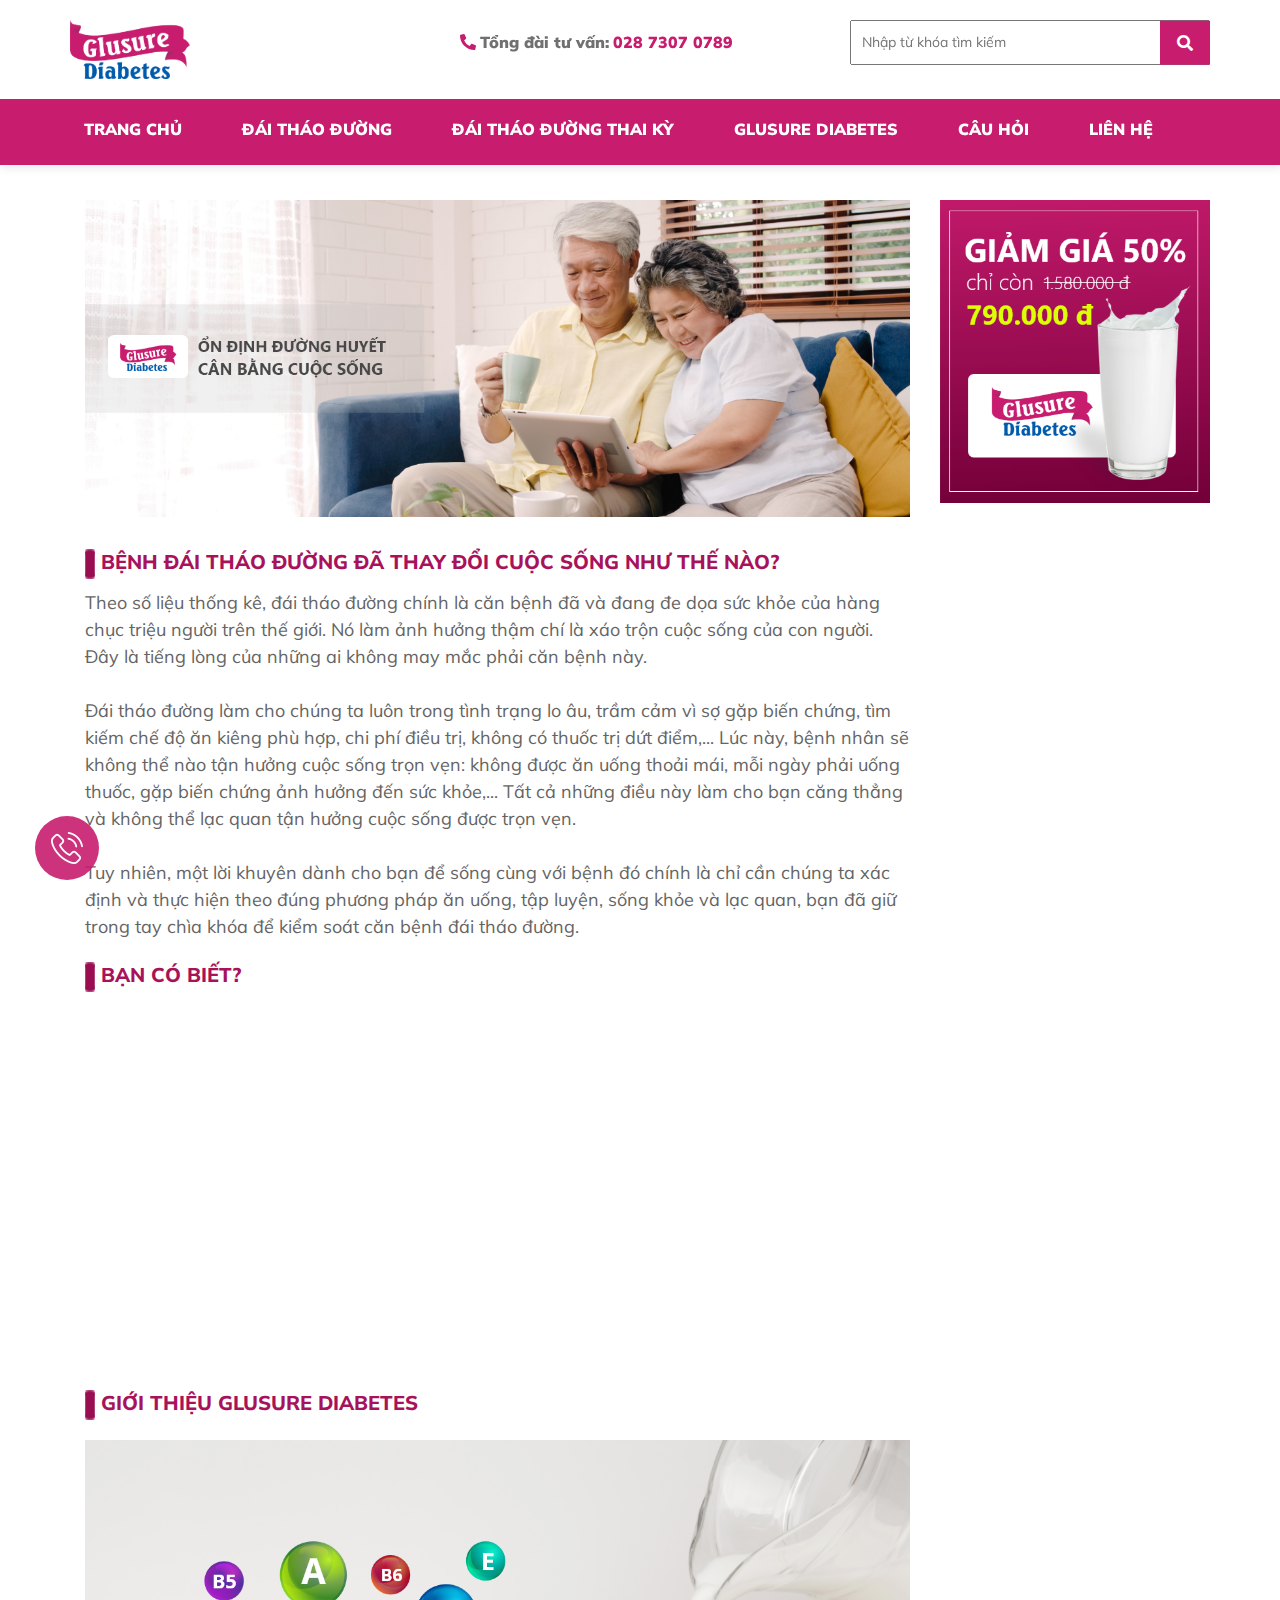
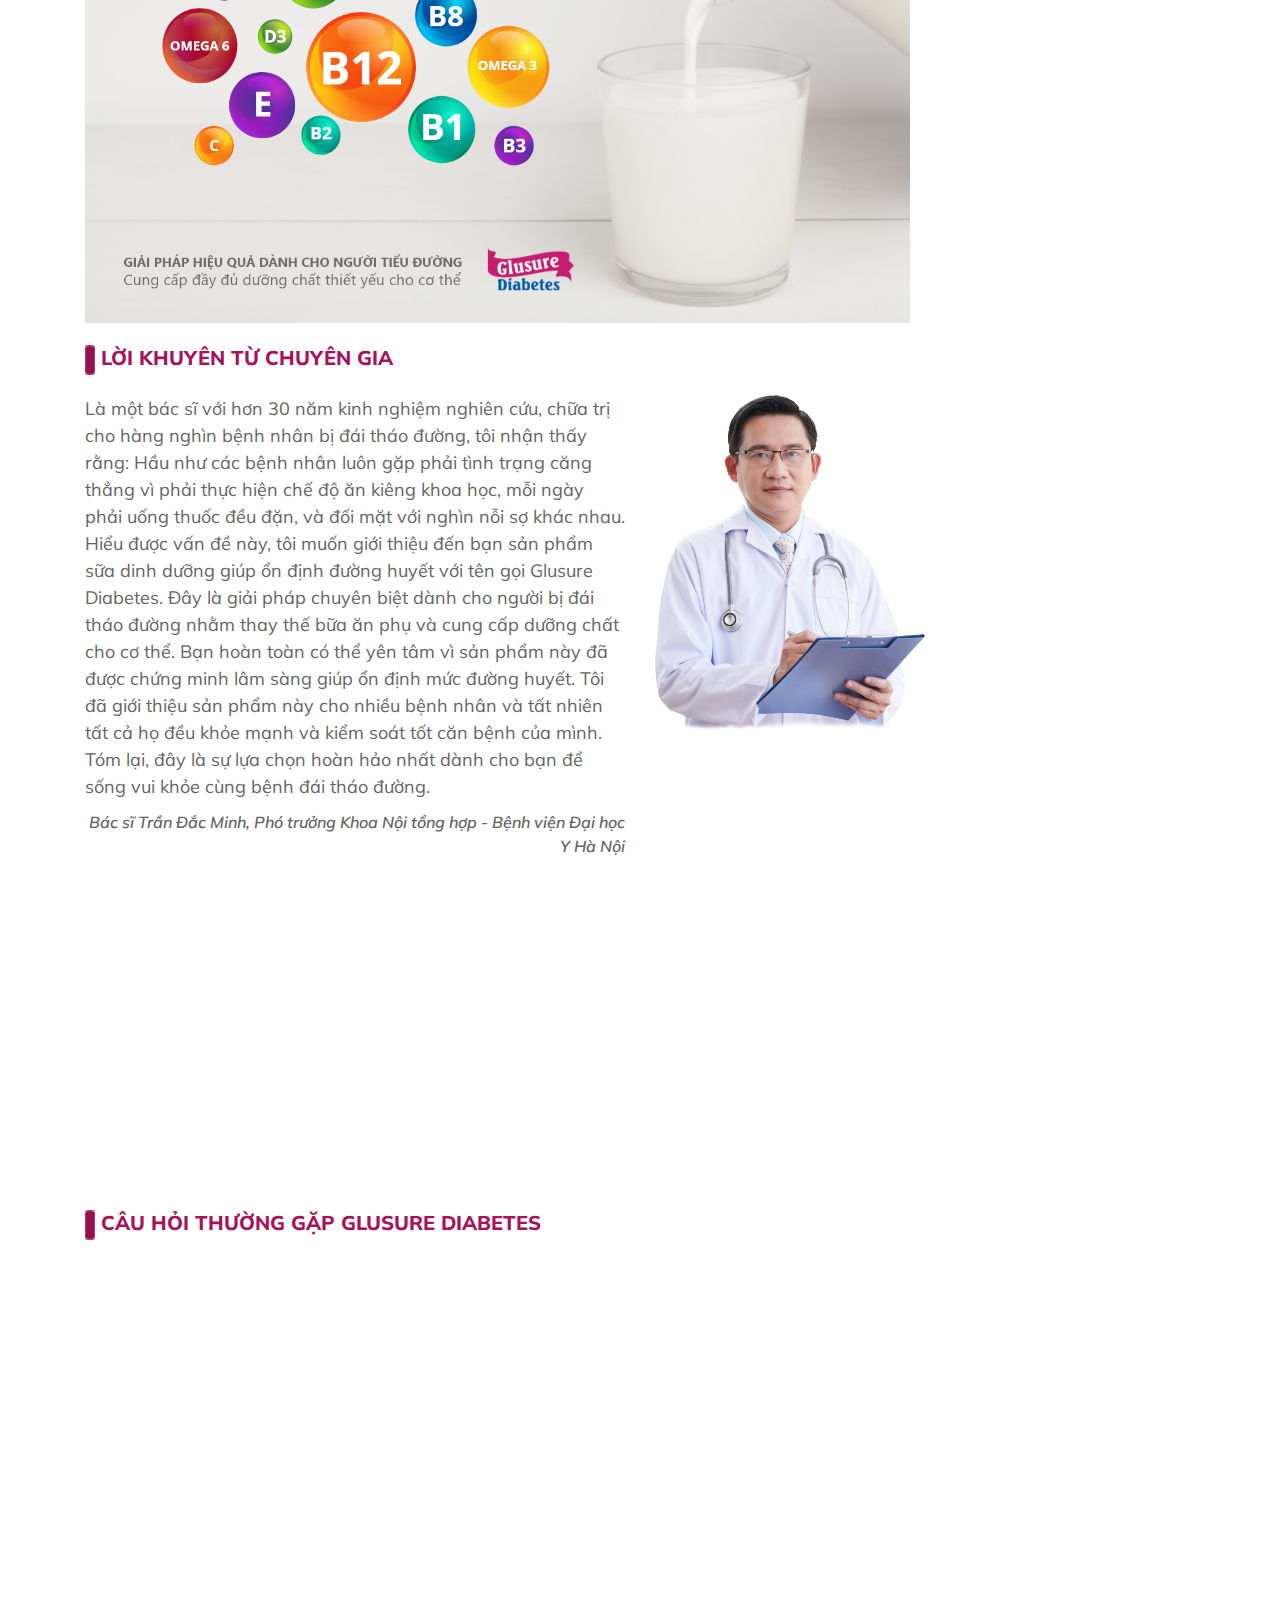
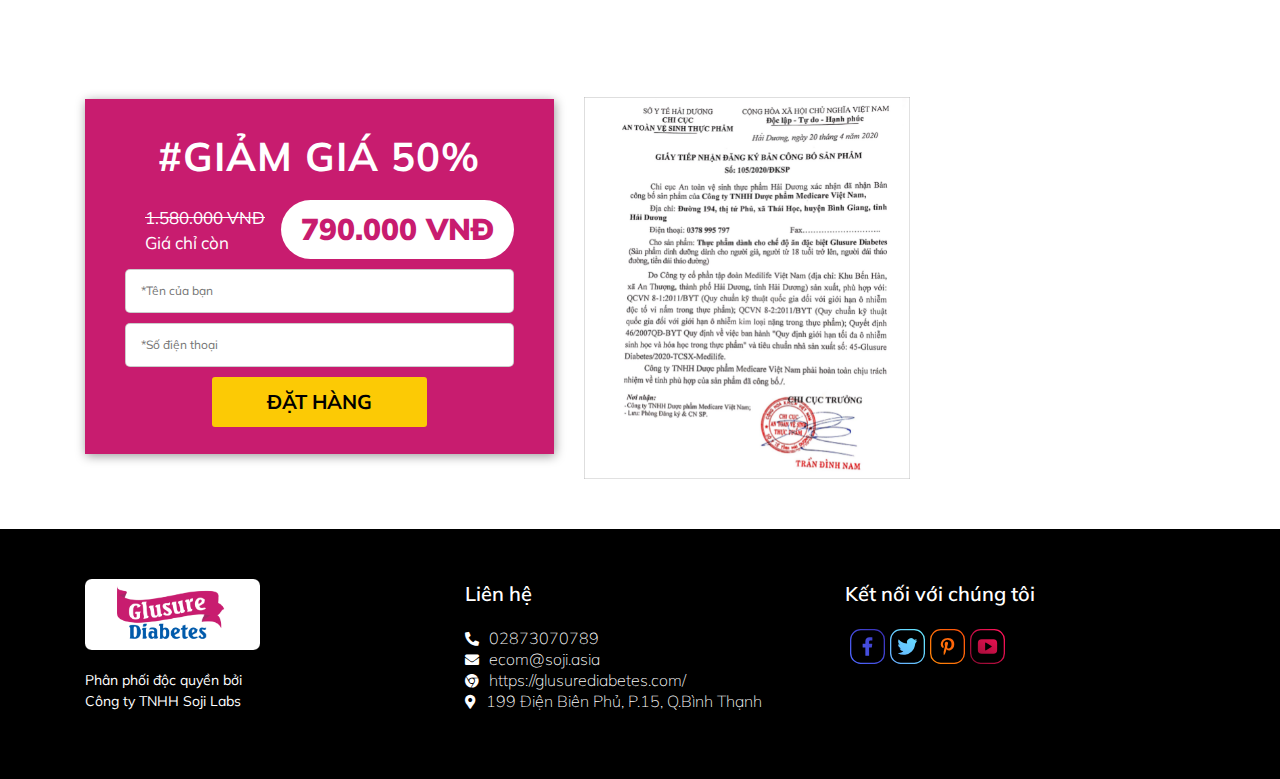
<file: index.html>
<!DOCTYPE html>
<html lang="vi">

<head>
    <meta charset="UTF-8">
    <meta name="viewport" content="width=device-width, initial-scale=1.0">
    <link rel="stylesheet" href="css/bootstrap.min.css">
    <link rel="stylesheet" href="css/aos.css">
    <link rel="stylesheet" href="css/main.css">
    <link rel="stylesheet" href="css/reponsive.css">
    <title>Trang chủ</title>
</head>

<body>
    <a id="calltrap-btn" class="b-calltrap-btn calltrap_offline hidden-phone visible-tablet pulse-2"
        href="tel:02873070789">
        <div id="calltrap-ico"></div>
    </a>
    <a id="button_scroll_top"><i class="fas fa-arrow-up"></i></a>
    <div class="modal fade" style="padding-right: 0!important;" id="modalLoginForm" tabindex="-1" role="dialog"
        aria-labelledby="myModalLabel" aria-hidden="true">
        <div class="modal-dialog modal-lg modal-dialog-centered" role="document">
            <div class="modal-content form-discount">
                <div class="row">
                    <div class="col-lg-6 col-md-12 col-sm-12 col-12 box-modal-img pr-0">
                        <img src="img/banner-glusure-diabetes.jpg" class="img-modal" alt="khuyen-mai-glusure"
                            title="Khuyến mãi Glusure">
                    </div>
                    <div
                        class="col-lg-6 col-md-12 col-sm-12 col-12 box-modal-form d-flex align-items-center pl-0 tablet-style">
                        <form action="" method="post">
                            <div class="modal-header">
                                <h4 class="modal-title w-100">Đăng ký nhận giá ưu đãi</h4>
                                <button type="button" class="close mr-0" data-dismiss="modal" aria-label="Close">
                                    <span aria-hidden="true"><i class="far fa-times-circle"></i></span>
                                </button>
                            </div>
                            <div class="modal-body mx-3 pt-4 pb-4">
                                <div class="md-form mb-3 text-left">
                                    <label>Họ tên</label>
                                    <input type="text" name="name" class="form-control validate" autocomplete="off"
                                        required>
                                </div>
                                <div class="md-form mb-3 text-left">
                                    <label>Số điện thoại</label>
                                    <input type="text" name="phone" class="form-control validate only_number"
                                        autocomplete="off" required maxlength="10" onkeypress="validate(event)">
                                    <center>
                                        <button class="btn btn-default mt-4 js_submit" type="submit">Đăng ký
                                            ngay</button>
                                    </center>
                                </div>
                            </div>
                        </form>
                    </div>
                </div>
            </div>
        </div>
    </div>
    <section class="header">
        <div class="container-fluid">
            <div class="row justify-content-center content-header">
                <div class="col-12 col-md-3 col-lg-4 col-xl-4">
                    <div class="logo logo-mobile">
                        <a href="index.html">
                            <img src="img/logo.png" alt="Glusure" title="Glusure">
                        </a>
                    </div>
                </div>
                <div class="col-12 col-md-3 col-lg-4 col-xl-4">
                    <div class="switchboard">
                        <i class="fas fa-phone-alt"></i>
                        <span>Tổng đài tư vấn:</span> <a href="tel:02873070789">028 7307 0789</a>
                    </div>
                </div>
                <div class="col-12 col-md-4 col-lg-4 col-xl-4">
                    <div class="form-search">
                        <form action="" method="GET" role="form">
                            <div class="style-input">
                                <input class="search-ajax" type="text" placeholder="Nhập từ khóa tìm kiếm" required="">
                            </div>
                            <button type="submit" class="style-submit"><i class="fas fa-search"></i></button>
                        </form>
                    </div>
                </div>
            </div>
            <div class="row menu-desktop">
                <div class="navbar d-flex align-items-center justify-content-between">
                    <div class="logo d-block d-sm-block d-md-none">
                        <a href="index.html">
                            <img src="img/logo-footer.png" alt="Glusure" title="Glusure">
                        </a>
                    </div>
                    <div class="switchboard d-block d-sm-block d-md-none phone-mobile">
                        <i class="fas fa-phone-alt"></i>
                        <a href="tel:02873070789">028 7307 0789</a>
                    </div>
                    <button class="navbar-bar"><i class="fas fa-bars"></i></button>

                    <nav class="navbar-content">
                        <div class="navbar-close"><i class="fas fa-times"></i></div>
                        <ul>
                            <li><a href="index.html">TRANG CHỦ</a></li>
                            <li><a href="blog-1.html">ĐÁI THÁO ĐƯỜNG</a></li>
                            <li><a href="blog-2.html">ĐÁI THÁO ĐƯỜNG THAI KỲ</a></li>
                            <li><a href="product.html">GLUSURE DIABETES</a></li>
                            <li><a href="question.html">CÂU HỎI</a></li>
                            <li><a href="contact.html">LIÊN HỆ</a></li>
                        </ul>
                    </nav>
                </div>
            </div>
        </div>
    </section>
    <section class="content">
        <div class="container-fluid">
            <div class="row">
                <div class="col-12 col-md-8 col-lg-9 col-xl-9">
                    <div class="img-banner" data-aos="fade-right" data-aos-duration="2000">
                        <img src="img/banner.png">
                    </div>
                    <div class="change">
                        <div class="title-change">
                            <img src="img/bonus.png" id="bonus"> BỆNH ĐÁI THÁO ĐƯỜNG ĐÃ THAY ĐỔI CUỘC SỐNG
                            NHƯ THẾ NÀO?
                        </div>
                        <div class="description-change">
                            Theo số liệu thống kê, đái tháo đường chính là căn bệnh đã và đang đe dọa sức khỏe của hàng
                            chục triệu người trên thế giới. Nó làm ảnh hưởng thậm chí là xáo trộn cuộc sống của con
                            người. Đây là tiếng lòng của những ai không may mắc phải căn bệnh này.
                            <br><br>
                            Đái tháo đường làm cho chúng ta luôn trong tình trạng lo âu, trầm cảm vì sợ gặp biến chứng,
                            tìm kiếm chế độ ăn kiêng phù hợp, chi phí điều trị, không có thuốc trị dứt điểm,... Lúc này,
                            bệnh nhân sẽ không thể nào tận hưởng cuộc sống trọn vẹn: không được ăn uống thoải mái, mỗi
                            ngày phải uống thuốc, gặp biến chứng ảnh hưởng đến sức khỏe,... Tất cả những điều này làm
                            cho bạn căng thẳng và không thể lạc quan tận hưởng cuộc sống được trọn vẹn.
                            <br><br>
                            Tuy nhiên, một lời khuyên dành cho bạn để sống cùng với bệnh đó chính là chỉ cần chúng ta
                            xác định và thực hiện theo đúng phương pháp ăn uống, tập luyện, sống khỏe và lạc quan, bạn
                            đã giữ trong tay chìa khóa để kiểm soát căn bệnh đái tháo đường.
                        </div>
                    </div>
                    <div class="you-know">
                        <div class="title-know">
                            <img src="img/bonus.png" id="bonus"> BẠN CÓ BIẾT?
                        </div>
                        <div class="row">
                            <div class="col-12 col-md-4 col-lg-4 col-xl-4">
                                <div class="frame-know" data-aos="zoom-in" data-aos-duration="1000">
                                    <img src="img/know-1.png">
                                    <div class="title-post">Cẩm nang sống khỏe</div>
                                    <a href="#"><button class="see-more">Xem thêm</button></a>
                                </div>
                            </div>
                            <div class="col-12 col-md-4 col-lg-4 col-xl-4">
                                <div class="frame-know" data-aos="zoom-in" data-aos-duration="1500">
                                    <img src="img/know-2.png">
                                    <div class="title-post">Đái tháo đường thai kỳ</div>
                                    <a href="#"><button class="see-more">Xem thêm</button></a>
                                </div>
                            </div>
                            <div class="col-12 col-md-4 col-lg-4 col-xl-4">
                                <div class="frame-know" data-aos="zoom-in" data-aos-duration="2000">
                                    <img src="img/know-3.png">
                                    <div class="title-post">Đái tháo đường </div>
                                    <a href="#"><button class="see-more">Xem thêm</button></a>
                                </div>
                            </div>
                        </div>
                    </div>
                    <div class="introduce">
                        <div class="title-introduce">
                            <img src="img/bonus.png" id="bonus"> GIỚI THIỆU GLUSURE DIABETES
                        </div>
                        <div class="img-introduce">
                            <img src="img/introduce.png">
                        </div>
                    </div>
                    <div class="expert">
                        <div class="title-expert">
                            <img src="img/bonus.png" id="bonus"> LỜI KHUYÊN TỪ CHUYÊN GIA
                        </div>
                        <div class="row">
                            <div class="col-12 col-lg-8 col-xl-8">
                                <div class="text-expert">
                                    Là một bác sĩ với hơn 30 năm kinh nghiệm nghiên cứu, chữa trị cho hàng nghìn bệnh
                                    nhân bị đái tháo đường, tôi nhận thấy rằng: Hầu như các bệnh nhân luôn gặp phải tình
                                    trạng căng thẳng vì phải thực hiện chế độ ăn kiêng khoa học, mỗi ngày phải uống
                                    thuốc đều đặn, và đối mặt với nghìn nỗi sợ khác nhau.<br>
                                    Hiểu được vấn đề này, tôi muốn giới thiệu đến bạn sản phẩm sữa dinh dưỡng giúp ổn
                                    định đường huyết với tên gọi Glusure Diabetes. Đây là giải pháp chuyên biệt dành cho
                                    người bị đái tháo đường nhằm thay thế bữa ăn phụ và cung cấp dưỡng chất cho cơ thể.
                                    Bạn hoàn toàn có thể yên tâm vì sản phẩm này đã được chứng minh lâm sàng giúp ổn
                                    định mức đường huyết. Tôi đã giới thiệu sản phẩm này cho nhiều bệnh nhân và tất
                                    nhiên tất cả họ đều khỏe mạnh và kiểm soát tốt căn bệnh của mình. Tóm lại, đây là sự
                                    lựa chọn hoàn hảo nhất dành cho bạn để sống vui khỏe cùng bệnh đái tháo đường.
                                </div>
                                <div class="name-expert d-block d-md-none d-lg-block" id="logo-mobile">
                                    Bác sĩ Trần Đắc Minh, Phó trưởng Khoa Nội tổng hợp - Bệnh viện Đại học Y Hà Nội
                                </div>
                            </div>
                            <div class="col-12 col-lg-4 col-xl-4">
                                <div class="img-expert">
                                    <img src="img/expert.png" alt="Chuyên gia" title="Chuyên gia">
                                </div>
                                <div class="name-expert d-md-block d-lg-none">
                                    Bác sĩ Trần Đắc Minh, Phó trưởng Khoa Nội tổng hợp - Bệnh viện Đại học Y Hà Nội
                                </div>
                            </div>
                        </div>
                        <div class="row bonus-img">
                            <div class="col-12 col-md-5 col-lg-5 col-xl-5">
                                <div class="two-img-product" data-aos="fade-right" data-aos-offset="300"
                                    data-aos-easing="ease-in-sine" data-aos-duration="1500">
                                    <img src="img/product-1.png" alt="Glusure" title="Glusure">
                                </div>
                            </div>
                            <div class="col-12 col-md-7 col-lg-7 col-xl-7">
                                <div class="two-img-product" data-aos="fade-left" data-aos-offset="300"
                                    data-aos-easing="ease-in-sine" data-aos-duration="1500">
                                    <img src="img/product-2.png" id="logo-mobile" alt="Glusure" title="Glusure">
                                </div>
                            </div>
                        </div>
                    </div>
                    <div class="question">
                        <div class="title-question">
                            <img src="img/bonus.png" id="bonus"> CÂU HỎI THƯỜNG GẶP GLUSURE DIABETES
                        </div>
                        <ul class="list-ques" data-aos="fade-right" data-aos-offset="300" data-aos-easing="ease-in-sine"
                            data-aos-duration="1000">
                            <li data-ques="box-1">
                                <span>#</span>
                                <p class="m-0">Ai có thể dùng Glusure Diabetes</p>
                                <div class="icon-list-ques"><i class="fas fa-angle-right"></i></div>
                            </li>
                            <div class="text-ques" id="box-1" style="display: none;" data-status="none">
                                <p>Glusure Diabetes dành cho những đối tượng sau đây:</p>
                                <ul class="list-ans">
                                    <li>- Người có tình trạng rối loạn chuyển hóa Lipid máu.</li>
                                    <li>- Đã được chẩn đoán là rối loạn dung nạp glucose hoặc rối loạn đường huyết đói
                                    </li>
                                    <li>- Người bị đái tháo đường nhưng không ăn uống được</li>
                                    <li>- Người già bị đái tháo đường muốn bổ sung dinh dưỡng</li>
                                    <li>- Người từ 18 tuổi trở lên bị đái tháo đường</li>
                                    <li>- Người đã được chẩn đoán đái tháo đường, tiền đái tháo đường</li>
                                </ul>
                            </div>
                            <li data-ques="box-2">
                                <span>#</span>
                                <p class="m-0">Hướng dẫn sử dụng của Glusure Diabetes</p>
                                <div class="icon-list-ques"><i class="fas fa-angle-right"></i></div>
                            </li>
                            <div class="text-ques" id="box-2" style="display: none;" data-status="none">
                                <p>Thực hiện theo từng bước sau:</p>
                                <ul class="list-ans">
                                    <li>- Rửa tay và các dụng cụ pha sữa thật kỹ bằng nước sạch</li>
                                    <li>- Đun sôi nước và để nguội dần từ 40-50 độ C</li>
                                    <li>- Rửa dụng cụ bằng nước sôi thật kỹ ngay trước khi sử dụng</li>
                                    <li>- Đổ lượng nước theo chỉ định vào cốc</li>
                                    <li>- Cứ mỗi 40ml nước cho vào 1 gói</li>
                                    <li>- Khuấy hoặc lắc đều cho đến khi sữa bột tan hoàn toàn</li>
                                    <li>- Thưởng thức ngay Glusure Diabetes</li>
                                </ul>
                            </div>
                            <li data-ques="box-3">
                                <span>#</span>
                                <p class="m-0">Nguồn gốc của Glusure Diabetes từ đâu?</p>
                                <div class="icon-list-ques"><i class="fas fa-angle-right"></i></div>
                            </li>
                            <div class="text-ques" id="box-3" data-status="block">
                                <p style="font-weight: 400;">Người dùng hoàn toàn có thể yên tâm khi dùng bởi vì sản
                                    phẩm sữa dinh dưỡng Glusure Diabetes được kiểm nghiệm, nghiên cứu và sản xuất bằng
                                    quy trình hiện đại tiên tiến đến từ Đức.
                                </p>
                            </div>
                            <li data-ques="box-4">
                                <span>#</span>
                                <p class="m-0">Lưu ý gì khi dùng Glusure Diabetes?</p>
                                <div class="icon-list-ques"><i class="fas fa-angle-right"></i></div>
                            </li>
                            <div class="text-ques" id="box-4" style="display: none;" data-status="none">
                                <p>Ghi nhớ những lưu ý sau đây để dùng Glusure Diabetes:</p>
                                <ul class="list-ans">
                                    <li>- Không dùng cho người dưới 18 tuổi</li>
                                    <li>- Chỉ dùng 1 lần, phần còn lại sau 1 giờ nên bỏ đi</li>
                                    <li>- Không bảo quản sản phẩm trong tủ lạnh</li>
                                </ul>
                            </div>
                        </ul>
                    </div>
                    <div class="form-order">
                        <div class="row">
                            <div class="col-12 col-lg-7 col-xl-7">
                                <div class="img-certificate d-block d-md-block d-lg-none mb-2">
                                    <img src="img/certificate.png" alt="Giấy chứng nhận" title="Giấy chứng nhận">
                                </div>
                                <div class="box-form position-relative">
                                    <div class="title-form">#Giảm giá 50%</div>
                                    <div class="box-price">
                                        <div class="left-price">
                                            <span>1.580.000 VNĐ</span>
                                            <span>Giá chỉ còn</span>
                                        </div>
                                        <div class="right-price">
                                            <span>790.000 VNĐ</span>
                                        </div>
                                    </div>
                                    <form class="formorder" action="" method="post">
                                        <input type="text" name="name" autocomplete="off" required
                                            placeholder="*Tên của bạn">
                                        <input type="text" name="phone" autocomplete="off" required
                                            placeholder="*Số điện thoại" maxlength="10" onkeypress="validate(event)">
                                        <center>
                                            <button type="submit" class="js_submit" id="formorder">ĐẶT HÀNG</button>
                                        </center>
                                    </form>
                                </div>
                            </div>
                            <div class="col-12 col-lg-5 col-xl-5 mt-2">
                                <div class="img-certificate d-block d-md-none d-lg-block" id="logo-mobile">
                                    <img src="img/certificate.png" alt="Giấy chứng nhận" title="Giấy chứng nhận">
                                </div>
                            </div>
                        </div>
                    </div>
                </div>
                <div class="col-12 col-md-4 col-lg-3 col-xl-3">
                    <div class="box-banner-sidebar">
                        <div class="banner-sidebar" data-toggle="modal" data-target="#modalLoginForm">
                            <figure>
                                <img src="img/product-sidebar.png" class="img-fluid" alt="Glusure">
                            </figure>
                        </div>
                    </div>
                </div>
            </div>
        </div>
    </section>
    <section class="footer">
        <div class="container">
            <div class="row">
                <div class="col-12 col-md-4 col-lg-4 col-xl-4">
                    <div class="footer-about">
                        <a href="index.html">
                            <img src="img/logo-footer.png" alt="Glusure" title="Glusure">
                        </a>
                        <div class="text-about">
                            Phân phối độc quyền bởi<br>Công ty TNHH Soji Labs
                        </div>
                    </div>
                </div>
                <div class="col-12 col-md-4 col-lg-4 col-xl-4">
                    <div class="footer-contact">
                        <div class="title-footer-contact">
                            Liên hệ
                        </div>
                        <div class="detail-footer-contact">
                            <ul>
                                <li>
                                    <i class="fas fa-phone-alt"><a href="tel:02873070789">02873070789</a></i>
                                </li>
                                <li>
                                    <i class="fas fa-envelope"><a href="mailto:ecom@soji.asia">ecom@soji.asia</a></i>
                                </li>
                                <li>
                                    <i class="fab fa-chrome"><a href="#">https://glusurediabetes.com/</a></i>
                                </li>
                                <li>
                                    <i class="fas fa-map-marker-alt"><a href="#" class="disabled">199 Điện Biên Phủ,
                                            P.15, Q.Bình
                                            Thạnh</a></i>
                                </li>
                            </ul>
                        </div>
                    </div>
                </div>
                <div class="col-12 col-md-4 col-lg-4 col-xl-4">
                    <div class="connect-me">
                        <div class="title-footer-connect">Kết nối với chúng tôi</div>
                        <ul>
                            <li>
                                <a href="#" target="_blank" title="Facebook"><img src="svg/icon_facebook.svg"></a>
                            </li>
                            <li>
                                <a href="#" target="_blank" title="Twitter"><img src="svg/icon_twitter.svg"></a>
                            </li>
                            <li>
                                <a href="#" target="_blank" title="Pinterest"><img src="svg/icon_pinterest.svg"></a>
                            </li>
                            <li>
                                <a href="#" target="_blank" title="Youtube"><img src="svg/icon_youtube.svg"></a>
                            </li>
                        </ul>
                    </div>
                </div>
            </div>
        </div>
    </section>
    <script src="js/jquery.min.js"></script>
    <script src="js/bootstrap.min.js"></script>
    <script src="js/aos.js"></script>
    <script src="js/main.js"></script>
    <script>AOS.init();</script>
</body>

</html>
</file>
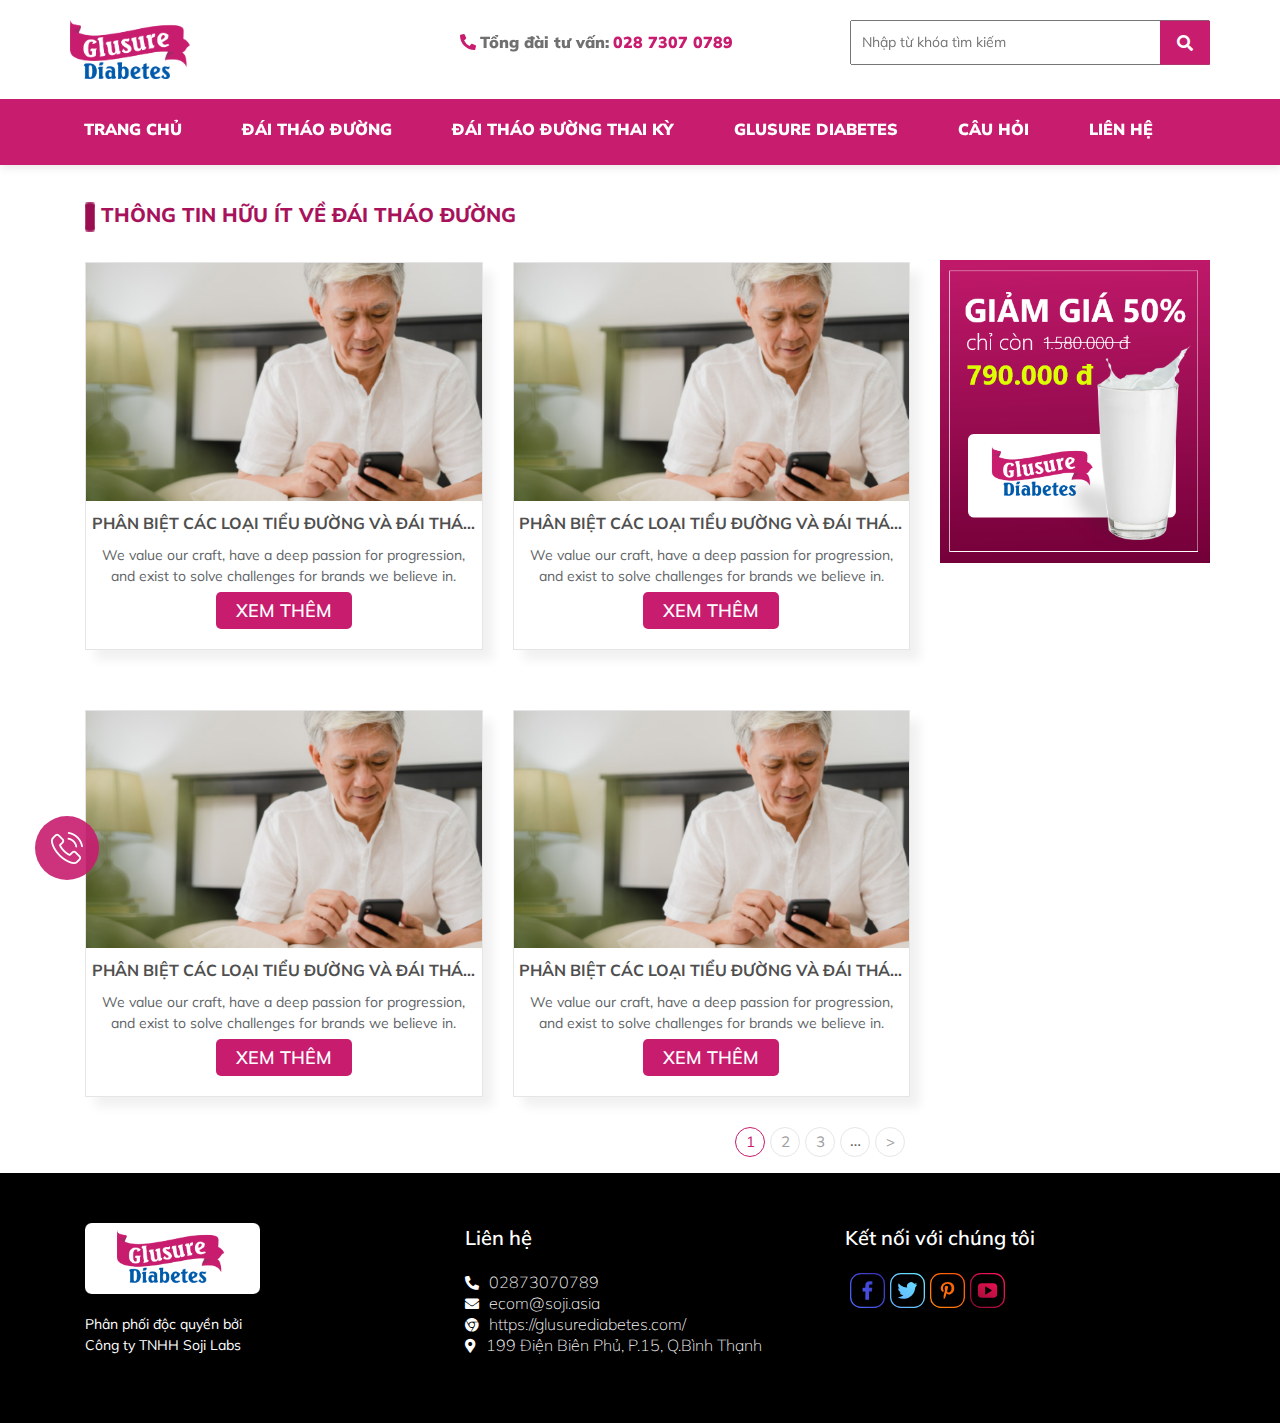
<file: blog-1.html>
<!DOCTYPE html>
<html lang="vi">

<head>
    <meta charset="UTF-8">
    <meta name="viewport" content="width=device-width, initial-scale=1.0">
    <link rel="stylesheet" href="css/bootstrap.min.css">
    <link rel="stylesheet" href="css/aos.css">
    <link rel="stylesheet" href="css/main.css">
    <link rel="stylesheet" href="css/reponsive.css">
    <title>Trang chủ</title>
</head>

<body>
    <a id="calltrap-btn" class="b-calltrap-btn calltrap_offline hidden-phone visible-tablet pulse-2"
        href="tel:02873070789">
        <div id="calltrap-ico"></div>
    </a>
    <a id="button_scroll_top"><i class="fas fa-arrow-up"></i></a>
    <div class="modal fade" style="padding-right: 0!important;" id="modalLoginForm" tabindex="-1" role="dialog"
        aria-labelledby="myModalLabel" aria-hidden="true">
        <div class="modal-dialog modal-lg modal-dialog-centered" role="document">
            <div class="modal-content form-discount">
                <div class="row">
                    <div class="col-lg-6 col-md-12 col-sm-12 col-12 box-modal-img pr-0">
                        <img src="img/banner-glusure-diabetes.jpg" class="img-modal" alt="khuyen-mai-glusure"
                            title="Khuyến mãi Glusure">
                    </div>
                    <div
                        class="col-lg-6 col-md-12 col-sm-12 col-12 box-modal-form d-flex align-items-center pl-0 tablet-style">
                        <form action="" method="post">
                            <div class="modal-header">
                                <h4 class="modal-title w-100">Đăng ký nhận giá ưu đãi</h4>
                                <button type="button" class="close mr-0" data-dismiss="modal" aria-label="Close">
                                    <span aria-hidden="true"><i class="far fa-times-circle"></i></span>
                                </button>
                            </div>
                            <div class="modal-body mx-3 pt-4 pb-4">
                                <div class="md-form mb-3 text-left">
                                    <label>Họ tên</label>
                                    <input type="text" name="name" class="form-control validate" autocomplete="off"
                                        required>
                                </div>
                                <div class="md-form mb-3 text-left">
                                    <label>Số điện thoại</label>
                                    <input type="text" name="phone" class="form-control validate only_number"
                                        autocomplete="off" required maxlength="10" onkeypress="validate(event)">
                                    <center>
                                        <button class="btn btn-default mt-4 js_submit" type="submit">Đăng ký
                                            ngay</button>
                                    </center>
                                </div>
                            </div>
                        </form>
                    </div>
                </div>
            </div>
        </div>
    </div>
    <section class="header">
        <div class="container-fluid">
            <div class="row justify-content-center content-header">
                <div class="col-12 col-md-3 col-lg-4 col-xl-4">
                    <div class="logo logo-mobile">
                        <a href="index.html">
                            <img src="img/logo.png" alt="Glusure" title="Glusure">
                        </a>
                    </div>
                </div>
                <div class="col-12 col-md-3 col-lg-4 col-xl-4">
                    <div class="switchboard">
                        <i class="fas fa-phone-alt"></i>
                        <span>Tổng đài tư vấn:</span> <a href="tel:02873070789">028 7307 0789</a>
                    </div>
                </div>
                <div class="col-12 col-md-4 col-lg-4 col-xl-4">
                    <div class="form-search">
                        <form action="" method="GET" role="form">
                            <div class="style-input">
                                <input class="search-ajax" type="text" placeholder="Nhập từ khóa tìm kiếm" required="">
                            </div>
                            <button type="submit" class="style-submit"><i class="fas fa-search"></i></button>
                        </form>
                    </div>
                </div>
            </div>
            <div class="row menu-desktop">
                <div class="navbar d-flex align-items-center justify-content-between">
                    <div class="logo d-block d-sm-block d-md-none">
                        <a href="index.html">
                            <img src="img/logo-footer.png" alt="Glusure" title="Glusure">
                        </a>
                    </div>
                    <div class="switchboard d-block d-sm-block d-md-none phone-mobile">
                        <i class="fas fa-phone-alt"></i>
                        <a href="tel:02873070789">028 7307 0789</a>
                    </div>
                    <button class="navbar-bar"><i class="fas fa-bars"></i></button>

                    <nav class="navbar-content">
                        <div class="navbar-close"><i class="fas fa-times"></i></div>
                        <ul>
                            <li><a href="index.html">TRANG CHỦ</a></li>
                            <li><a href="blog-1.html">ĐÁI THÁO ĐƯỜNG</a></li>
                            <li><a href="blog-2.html">ĐÁI THÁO ĐƯỜNG THAI KỲ</a></li>
                            <li><a href="product.html">GLUSURE DIABETES</a></li>
                            <li><a href="question.html">CÂU HỎI</a></li>
                            <li><a href="contact.html">LIÊN HỆ</a></li>
                        </ul>
                    </nav>
                </div>
            </div>
        </div>
    </section>
    <section class="content">
        <div class="container-fluid">
            <div class="row">
                <div class="col-12 col-md-8 col-lg-9 col-xl-9 blog-1">
                    <div class="title-blog-1">
                        <img src="img/bonus.png" id="bonus"> THÔNG TIN HỮU ÍT VỀ ĐÁI THÁO ĐƯỜNG
                    </div>
                    <div class="row">
                        <div class="col-12 col-md-6 col-lg-6 col-xl-6">
                            <div class="post">
                                <img src="img/post-1.png">
                                <a href="detail-blog.html">
                                    <div class="title-post">PHÂN BIỆT CÁC LOẠI TIỂU ĐƯỜNG VÀ ĐÁI THÁO ĐƯỜNG</div>
                                </a>
                                <div class="description-post">We value our craft, have a deep passion for progression,
                                    and exist to solve challenges for brands we believe in. </div>
                                <button class="button-post"><a href="detail-blog.html">XEM THÊM</a></button>
                            </div>
                        </div>
                        <div class="col-12 col-md-6 col-lg-6 col-xl-6">
                            <div class="post">
                                <img src="img/post-1.png">
                                <a href="detail-blog.html">
                                    <div class="title-post">PHÂN BIỆT CÁC LOẠI TIỂU ĐƯỜNG VÀ ĐÁI THÁO ĐƯỜNG</div>
                                </a>
                                <div class="description-post">We value our craft, have a deep passion for progression,
                                    and exist to solve challenges for brands we believe in. </div>
                                <button class="button-post"><a href="detail-blog.html">XEM THÊM</a></button>
                            </div>
                        </div>
                        <div class="col-12 col-md-6 col-lg-6 col-xl-6">
                            <div class="post">
                                <img src="img/post-1.png">
                                <a href="detail-blog.html">
                                    <div class="title-post">PHÂN BIỆT CÁC LOẠI TIỂU ĐƯỜNG VÀ ĐÁI THÁO ĐƯỜNG</div>
                                </a>
                                <div class="description-post">We value our craft, have a deep passion for progression,
                                    and exist to solve challenges for brands we believe in. </div>
                                <button class="button-post"><a href="detail-blog.html">XEM THÊM</a></button>
                            </div>
                        </div>
                        <div class="col-12 col-md-6 col-lg-6 col-xl-6">
                            <div class="post">
                                <img src="img/post-1.png">
                                <a href="detail-blog.html">
                                    <div class="title-post">PHÂN BIỆT CÁC LOẠI TIỂU ĐƯỜNG VÀ ĐÁI THÁO ĐƯỜNG</div>
                                </a>
                                <div class="description-post">We value our craft, have a deep passion for progression,
                                    and exist to solve challenges for brands we believe in. </div>
                                <button class="button-post"><a href="detail-blog.html">XEM THÊM</a></button>
                            </div>
                        </div>
                    </div>
                    <ul class="list-number-blog">
                        <li class="active"><a href="#">1</a></li>
                        <li><a href="#">2</a></li>
                        <li><a href="#">3</a></li>
                        <li>…</li>
                        <li class="next"><a href="#">></a></li>
                    </ul>
                </div>
                <div class="col-12 col-md-4 col-lg-3 col-xl-3 sidebar-blog">
                    <div class="box-banner-sidebar">
                        <div class="banner-sidebar" data-toggle="modal" data-target="#modalLoginForm">
                            <figure>
                                <img src="img/product-sidebar.png" class="img-fluid" alt="Glusure">
                            </figure>
                        </div>
                    </div>
                </div>
            </div>
        </div>
    </section>
    <section class="footer">
        <div class="container">
            <div class="row">
                <div class="col-12 col-md-4 col-lg-4 col-xl-4">
                    <div class="footer-about">
                        <a href="">
                            <img src="img/logo-footer.png" alt="Glusure" title="Glusure">
                        </a>
                        <div class="text-about">
                            Phân phối độc quyền bởi<br>Công ty TNHH Soji Labs
                        </div>
                    </div>
                </div>
                <div class="col-12 col-md-4 col-lg-4 col-xl-4">
                    <div class="footer-contact">
                        <div class="title-footer-contact">
                            Liên hệ
                        </div>
                        <div class="detail-footer-contact">
                            <ul>
                                <li>
                                    <i class="fas fa-phone-alt"><a href="tel:02873070789">02873070789</a></i>
                                </li>
                                <li>
                                    <i class="fas fa-envelope"><a href="mailto:ecom@soji.asia">ecom@soji.asia</a></i>
                                </li>
                                <li>
                                    <i class="fab fa-chrome"><a href="#">https://glusurediabetes.com/</a></i>
                                </li>
                                <li>
                                    <i class="fas fa-map-marker-alt"><a href="#" class="disabled">199 Điện Biên Phủ,
                                            P.15, Q.Bình
                                            Thạnh</a></i>
                                </li>
                            </ul>
                        </div>
                    </div>
                </div>
                <div class="col-12 col-md-4 col-lg-4 col-xl-4">
                    <div class="connect-me">
                        <div class="title-footer-connect">Kết nối với chúng tôi</div>
                        <ul>
                            <li>
                                <a href="#" target="_blank" title="Facebook"><img src="svg/icon_facebook.svg"></a>
                            </li>
                            <li>
                                <a href="#" target="_blank" title="Twitter"><img src="svg/icon_twitter.svg"></a>
                            </li>
                            <li>
                                <a href="#" target="_blank" title="Pinterest"><img src="svg/icon_pinterest.svg"></a>
                            </li>
                            <li>
                                <a href="#" target="_blank" title="Youtube"><img src="svg/icon_youtube.svg"></a>
                            </li>
                        </ul>
                    </div>
                </div>
            </div>
        </div>
    </section>
    <script src="js/jquery.min.js"></script>
    <script src="js/bootstrap.min.js"></script>
    <script src="js/main.js"></script>
</body>

</html>
</file>
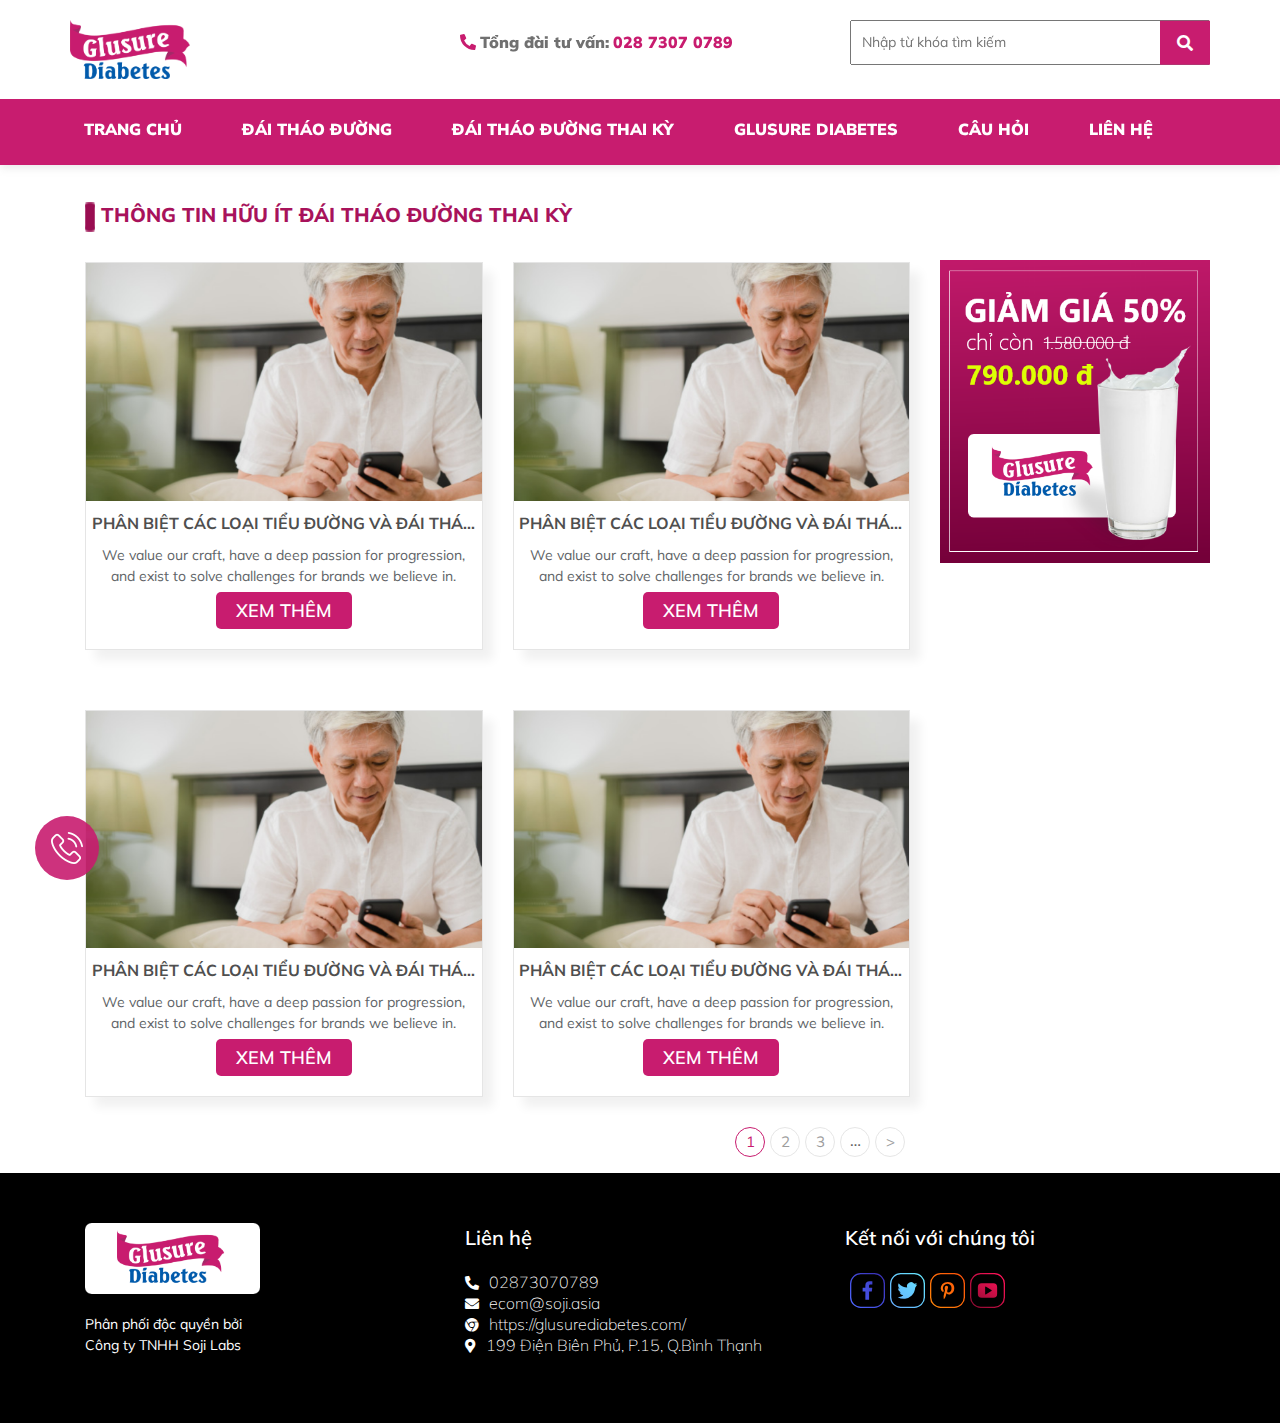
<file: blog-2.html>
<!DOCTYPE html>
<html lang="vi">

<head>
    <meta charset="UTF-8">
    <meta name="viewport" content="width=device-width, initial-scale=1.0">
    <link rel="stylesheet" href="css/bootstrap.min.css">
    <link rel="stylesheet" href="css/aos.css">
    <link rel="stylesheet" href="css/main.css">
    <link rel="stylesheet" href="css/reponsive.css">
    <title>Trang chủ</title>
</head>

<body>
    <a id="calltrap-btn" class="b-calltrap-btn calltrap_offline hidden-phone visible-tablet pulse-2"
        href="tel:02873070789">
        <div id="calltrap-ico"></div>
    </a>
    <a id="button_scroll_top"><i class="fas fa-arrow-up"></i></a>
    <div class="modal fade" style="padding-right: 0!important;" id="modalLoginForm" tabindex="-1" role="dialog"
        aria-labelledby="myModalLabel" aria-hidden="true">
        <div class="modal-dialog modal-lg modal-dialog-centered" role="document">
            <div class="modal-content form-discount">
                <div class="row">
                    <div class="col-lg-6 col-md-12 col-sm-12 col-12 box-modal-img pr-0">
                        <img src="img/banner-glusure-diabetes.jpg" class="img-modal" alt="khuyen-mai-glusure"
                            title="Khuyến mãi Glusure">
                    </div>
                    <div
                        class="col-lg-6 col-md-12 col-sm-12 col-12 box-modal-form d-flex align-items-center pl-0 tablet-style">
                        <form action="" method="post">
                            <div class="modal-header">
                                <h4 class="modal-title w-100">Đăng ký nhận giá ưu đãi</h4>
                                <button type="button" class="close mr-0" data-dismiss="modal" aria-label="Close">
                                    <span aria-hidden="true"><i class="far fa-times-circle"></i></span>
                                </button>
                            </div>
                            <div class="modal-body mx-3 pt-4 pb-4">
                                <div class="md-form mb-3 text-left">
                                    <label>Họ tên</label>
                                    <input type="text" name="name" class="form-control validate" autocomplete="off"
                                        required>
                                </div>
                                <div class="md-form mb-3 text-left">
                                    <label>Số điện thoại</label>
                                    <input type="text" name="phone" class="form-control validate only_number"
                                        autocomplete="off" required maxlength="10" onkeypress="validate(event)">
                                    <center>
                                        <button class="btn btn-default mt-4 js_submit" type="submit">Đăng ký
                                            ngay</button>
                                    </center>
                                </div>
                            </div>
                        </form>
                    </div>
                </div>
            </div>
        </div>
    </div>
    <section class="header">
        <div class="container-fluid">
            <div class="row justify-content-center content-header">
                <div class="col-12 col-md-3 col-lg-4 col-xl-4">
                    <div class="logo logo-mobile">
                        <a href="index.html">
                            <img src="img/logo.png" alt="Glusure" title="Glusure">
                        </a>
                    </div>
                </div>
                <div class="col-12 col-md-3 col-lg-4 col-xl-4">
                    <div class="switchboard">
                        <i class="fas fa-phone-alt"></i>
                        <span>Tổng đài tư vấn:</span> <a href="tel:02873070789">028 7307 0789</a>
                    </div>
                </div>
                <div class="col-12 col-md-4 col-lg-4 col-xl-4">
                    <div class="form-search">
                        <form action="" method="GET" role="form">
                            <div class="style-input">
                                <input class="search-ajax" type="text" placeholder="Nhập từ khóa tìm kiếm" required="">
                            </div>
                            <button type="submit" class="style-submit"><i class="fas fa-search"></i></button>
                        </form>
                    </div>
                </div>
            </div>
            <div class="row menu-desktop">
                <div class="navbar d-flex align-items-center justify-content-between">
                    <div class="logo d-block d-sm-block d-md-none">
                        <a href="index.html">
                            <img src="img/logo-footer.png" alt="Glusure" title="Glusure">
                        </a>
                    </div>
                    <div class="switchboard d-block d-sm-block d-md-none phone-mobile">
                        <i class="fas fa-phone-alt"></i>
                        <a href="tel:02873070789">028 7307 0789</a>
                    </div>
                    <button class="navbar-bar"><i class="fas fa-bars"></i></button>

                    <nav class="navbar-content">
                        <div class="navbar-close"><i class="fas fa-times"></i></div>
                        <ul>
                            <li><a href="index.html">TRANG CHỦ</a></li>
                            <li><a href="blog-1.html">ĐÁI THÁO ĐƯỜNG</a></li>
                            <li><a href="blog-2.html">ĐÁI THÁO ĐƯỜNG THAI KỲ</a></li>
                            <li><a href="product.html">GLUSURE DIABETES</a></li>
                            <li><a href="question.html">CÂU HỎI</a></li>
                            <li><a href="contact.html">LIÊN HỆ</a></li>
                        </ul>
                    </nav>
                </div>
            </div>
        </div>
    </section>
    <section class="content">
        <div class="container-fluid">
            <div class="row">
                <div class="col-12 col-md-8 col-lg-9 col-xl-9 blog-1">
                    <div class="title-blog-1">
                        <img src="img/bonus.png" id="bonus"> THÔNG TIN HỮU ÍT ĐÁI THÁO ĐƯỜNG THAI KỲ
                    </div>
                    <div class="row">
                        <div class="col-12 col-md-6 col-lg-6 col-xl-6">
                            <div class="post">
                                <img src="img/post-1.png">
                                <a href="detail-blog.html">
                                    <div class="title-post">PHÂN BIỆT CÁC LOẠI TIỂU ĐƯỜNG VÀ ĐÁI THÁO ĐƯỜNG</div>
                                </a>
                                <div class="description-post">We value our craft, have a deep passion for progression,
                                    and exist to solve challenges for brands we believe in. </div>
                                <button class="button-post"><a href="detail-blog.html">XEM THÊM</a></button>
                            </div>
                        </div>
                        <div class="col-12 col-md-6 col-lg-6 col-xl-6">
                            <div class="post">
                                <img src="img/post-1.png">
                                <a href="detail-blog.html">
                                    <div class="title-post">PHÂN BIỆT CÁC LOẠI TIỂU ĐƯỜNG VÀ ĐÁI THÁO ĐƯỜNG</div>
                                </a>
                                <div class="description-post">We value our craft, have a deep passion for progression,
                                    and exist to solve challenges for brands we believe in. </div>
                                <button class="button-post"><a href="detail-blog.html">XEM THÊM</a></button>
                            </div>
                        </div>
                        <div class="col-12 col-md-6 col-lg-6 col-xl-6">
                            <div class="post">
                                <img src="img/post-1.png">
                                <a href="detail-blog.html">
                                    <div class="title-post">PHÂN BIỆT CÁC LOẠI TIỂU ĐƯỜNG VÀ ĐÁI THÁO ĐƯỜNG</div>
                                </a>
                                <div class="description-post">We value our craft, have a deep passion for progression,
                                    and exist to solve challenges for brands we believe in. </div>
                                <button class="button-post"><a href="detail-blog.html">XEM THÊM</a></button>
                            </div>
                        </div>
                        <div class="col-12 col-md-6 col-lg-6 col-xl-6">
                            <div class="post">
                                <img src="img/post-1.png">
                                <a href="detail-blog.html">
                                    <div class="title-post">PHÂN BIỆT CÁC LOẠI TIỂU ĐƯỜNG VÀ ĐÁI THÁO ĐƯỜNG</div>
                                </a>
                                <div class="description-post">We value our craft, have a deep passion for progression,
                                    and exist to solve challenges for brands we believe in. </div>
                                <button class="button-post"><a href="detail-blog.html">XEM THÊM</a></button>
                            </div>
                        </div>
                    </div>
                    <ul class="list-number-blog">
                        <li class="active"><a href="#">1</a></li>
                        <li><a href="#">2</a></li>
                        <li><a href="#">3</a></li>
                        <li>…</li>
                        <li class="next"><a href="#">></a></li>
                    </ul>
                </div>
                <div class="col-12 col-md-4 col-lg-3 col-xl-3 sidebar-blog">
                    <div class="box-banner-sidebar">
                        <div class="banner-sidebar" data-toggle="modal" data-target="#modalLoginForm">
                            <figure>
                                <img src="img/product-sidebar.png" class="img-fluid" alt="Glusure">
                            </figure>
                        </div>
                    </div>
                </div>
            </div>
        </div>
    </section>
    <section class="footer">
        <div class="container">
            <div class="row">
                <div class="col-12 col-md-4 col-lg-4 col-xl-4">
                    <div class="footer-about">
                        <a href="">
                            <img src="img/logo-footer.png" alt="Glusure" title="Glusure">
                        </a>
                        <div class="text-about">
                            Phân phối độc quyền bởi<br>Công ty TNHH Soji Labs
                        </div>
                    </div>
                </div>
                <div class="col-12 col-md-4 col-lg-4 col-xl-4">
                    <div class="footer-contact">
                        <div class="title-footer-contact">
                            Liên hệ
                        </div>
                        <div class="detail-footer-contact">
                            <ul>
                                <li>
                                    <i class="fas fa-phone-alt"><a href="tel:02873070789">02873070789</a></i>
                                </li>
                                <li>
                                    <i class="fas fa-envelope"><a href="mailto:ecom@soji.asia">ecom@soji.asia</a></i>
                                </li>
                                <li>
                                    <i class="fab fa-chrome"><a href="#">https://glusurediabetes.com/</a></i>
                                </li>
                                <li>
                                    <i class="fas fa-map-marker-alt"><a href="#" class="disabled">199 Điện Biên Phủ,
                                            P.15, Q.Bình
                                            Thạnh</a></i>
                                </li>
                            </ul>
                        </div>
                    </div>
                </div>
                <div class="col-12 col-md-4 col-lg-4 col-xl-4">
                    <div class="connect-me">
                        <div class="title-footer-connect">Kết nối với chúng tôi</div>
                        <ul>
                            <li>
                                <a href="#" target="_blank" title="Facebook"><img src="svg/icon_facebook.svg"></a>
                            </li>
                            <li>
                                <a href="#" target="_blank" title="Twitter"><img src="svg/icon_twitter.svg"></a>
                            </li>
                            <li>
                                <a href="#" target="_blank" title="Pinterest"><img src="svg/icon_pinterest.svg"></a>
                            </li>
                            <li>
                                <a href="#" target="_blank" title="Youtube"><img src="svg/icon_youtube.svg"></a>
                            </li>
                        </ul>
                    </div>
                </div>
            </div>
        </div>
    </section>
    <script src="js/jquery.min.js"></script>
    <script src="js/bootstrap.min.js"></script>
    <script src="js/main.js"></script>
</body>

</html>
</file>
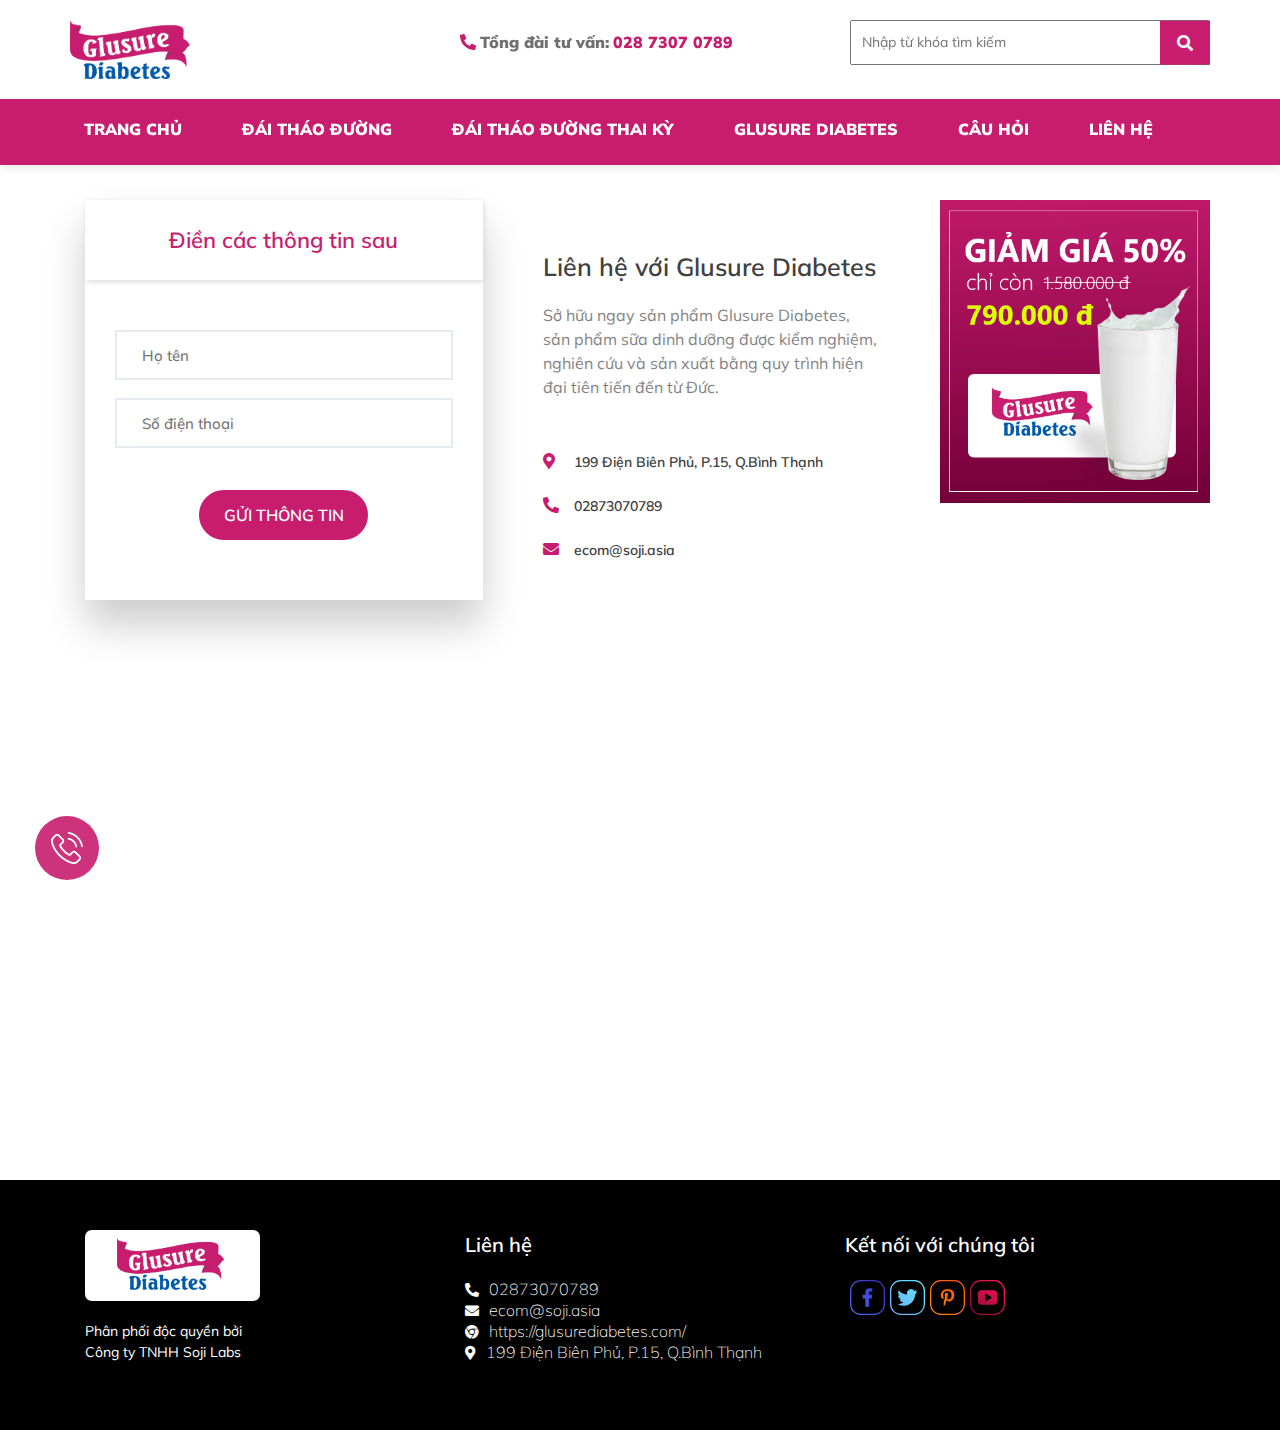
<file: contact.html>
<!DOCTYPE html>
<html lang="vi">

<head>
    <meta charset="UTF-8">
    <meta name="viewport" content="width=device-width, initial-scale=1.0">
    <link rel="stylesheet" href="css/bootstrap.min.css">
    <link rel="stylesheet" href="css/aos.css">
    <link rel="stylesheet" href="css/main.css">
    <link rel="stylesheet" href="css/reponsive.css">
    <title>Trang chủ</title>
</head>

<body>
    <a id="calltrap-btn" class="b-calltrap-btn calltrap_offline hidden-phone visible-tablet pulse-2"
        href="tel:02873070789">
        <div id="calltrap-ico"></div>
    </a>
    <a id="button_scroll_top"><i class="fas fa-arrow-up"></i></a>
    <div class="modal fade" style="padding-right: 0!important;" id="modalLoginForm" tabindex="-1" role="dialog"
        aria-labelledby="myModalLabel" aria-hidden="true">
        <div class="modal-dialog modal-lg modal-dialog-centered" role="document">
            <div class="modal-content form-discount">
                <div class="row">
                    <div class="col-lg-6 col-md-12 col-sm-12 col-12 box-modal-img pr-0">
                        <img src="img/banner-glusure-diabetes.jpg" class="img-modal" alt="khuyen-mai-glusure"
                            title="Khuyến mãi Glusure">
                    </div>
                    <div
                        class="col-lg-6 col-md-12 col-sm-12 col-12 box-modal-form d-flex align-items-center pl-0 tablet-style">
                        <form action="" method="post">
                            <div class="modal-header">
                                <h4 class="modal-title w-100">Đăng ký nhận giá ưu đãi</h4>
                                <button type="button" class="close mr-0" data-dismiss="modal" aria-label="Close">
                                    <span aria-hidden="true"><i class="far fa-times-circle"></i></span>
                                </button>
                            </div>
                            <div class="modal-body mx-3 pt-4 pb-4">
                                <div class="md-form mb-3 text-left">
                                    <label>Họ tên</label>
                                    <input type="text" name="name" class="form-control validate" autocomplete="off"
                                        required>
                                </div>
                                <div class="md-form mb-3 text-left">
                                    <label>Số điện thoại</label>
                                    <input type="text" name="phone" class="form-control validate only_number"
                                        autocomplete="off" required maxlength="10" onkeypress="validate(event)">
                                    <center>
                                        <button class="btn btn-default mt-4 js_submit" type="submit">Đăng ký
                                            ngay</button>
                                    </center>
                                </div>
                            </div>
                        </form>
                    </div>
                </div>
            </div>
        </div>
    </div>
    <section class="header">
        <div class="container-fluid">
            <div class="row justify-content-center content-header">
                <div class="col-12 col-md-3 col-lg-4 col-xl-4">
                    <div class="logo logo-mobile">
                        <a href="index.html">
                            <img src="img/logo.png" alt="Glusure" title="Glusure">
                        </a>
                    </div>
                </div>
                <div class="col-12 col-md-3 col-lg-4 col-xl-4">
                    <div class="switchboard">
                        <i class="fas fa-phone-alt"></i>
                        <span>Tổng đài tư vấn:</span> <a href="tel:02873070789">028 7307 0789</a>
                    </div>
                </div>
                <div class="col-12 col-md-4 col-lg-4 col-xl-4">
                    <div class="form-search">
                        <form action="" method="GET" role="form">
                            <div class="style-input">
                                <input class="search-ajax" type="text" placeholder="Nhập từ khóa tìm kiếm" required="">
                            </div>
                            <button type="submit" class="style-submit"><i class="fas fa-search"></i></button>
                        </form>
                    </div>
                </div>
            </div>
            <div class="row menu-desktop">
                <div class="navbar d-flex align-items-center justify-content-between">
                    <div class="logo d-block d-sm-block d-md-none">
                        <a href="index.html">
                            <img src="img/logo-footer.png" alt="Glusure" title="Glusure">
                        </a>
                    </div>
                    <div class="switchboard d-block d-sm-block d-md-none phone-mobile">
                        <i class="fas fa-phone-alt"></i>
                        <a href="tel:02873070789">028 7307 0789</a>
                    </div>
                    <button class="navbar-bar"><i class="fas fa-bars"></i></button>

                    <nav class="navbar-content">
                        <div class="navbar-close"><i class="fas fa-times"></i></div>
                        <ul>
                            <li><a href="index.html">TRANG CHỦ</a></li>
                            <li><a href="blog-1.html">ĐÁI THÁO ĐƯỜNG</a></li>
                            <li><a href="blog-2.html">ĐÁI THÁO ĐƯỜNG THAI KỲ</a></li>
                            <li><a href="product.html">GLUSURE DIABETES</a></li>
                            <li><a href="question.html">CÂU HỎI</a></li>
                            <li><a href="contact.html">LIÊN HỆ</a></li>
                        </ul>
                    </nav>
                </div>
            </div>
        </div>
    </section>
    <section class="content">
        <div class="container-fluid">
            <div class="row">
                <div class="col-12 col-md-8 col-lg-9 col-xl-9">
                    <div class="row">
                        <div class="col-12 col-lg-6">
                            <div class="contact_form_container">
                                <div class="contact_form_title">Điền các thông tin sau</div>
                                <form class="contact_form text-center formorder" id="form_contact">
                                    <input id="name" type="text" name="name" class="contact_input" placeholder="Họ tên"
                                        required autocomplete="off">
                                    <input type="tel" id="text" name="phone" class="contact_input"
                                        placeholder="Số điện thoại" required autocomplete="off"
                                        onkeypress="validate(event)" maxlength="10">
                                    <input type="text" id="title" name="contact_title" class="style-form d-none"
                                        placeholder="Tiêu đề" value="Thông tin khách trang Liên Hệ">
                                    <textarea class="d-none" id="contact_content" name="contact_content"></textarea>
                                    <input type="hidden" id="contact-nonce" name="contact-nonce" value="cb5aac1772">
                                    <input type="hidden" name="_wp_http_referer" value="/lien-he/">
                                    <input type="submit" class="button contact_button trans_200" value="GỬI THÔNG TIN">
                                </form>
                            </div>
                        </div>
                        <div class="col-12 col-lg-6">
                            <div class="contact_content">
                                <div class="contact_content_title">Liên hệ với Glusure Diabetes</div>
                                <div class="contact_content_text">
                                    <p>Sở hữu ngay sản phẩm Glusure Diabetes, sản phẩm sữa dinh dưỡng được kiểm nghiệm,
                                        nghiên cứu và sản xuất bằng quy trình hiện đại tiên tiến đến từ Đức.
                                    </p>
                                </div>
                                <div class="contact_info">
                                    <ul>
                                        <li>
                                            <i class="fas fa-map-marker-alt">
                                                <a href="#" class="disabled">199 Điện Biên Phủ, P.15, Q.Bình Thạnh</a>
                                            </i>
                                        </li>
                                        <li>
                                            <i class="fas fa-phone-alt"><a href="tel:02873070789">02873070789</a></i>
                                        </li>
                                        <li>
                                            <i class="fas fa-envelope"><a
                                                    href="mailto:ecom@soji.asia">ecom@soji.asia</a></i>
                                        </li>
                                    </ul>
                                </div>
                            </div>
                        </div>
                    </div>
                    <div class="row mt-4">
                        <div class="col-12 col-md-12 col-lg-12 col-xl-12">
                            <iframe class="map-style"
                                src="https://www.google.com/maps/embed?pb=!1m18!1m12!1m3!1d15676.71591983619!2d106.698516875819!3d10.797600116822146!2m3!1f0!2f0!3f0!3m2!1i1024!2i768!4f13.1!3m3!1m2!1s0x317528ba0ecfc5e3%3A0x5f94be488d27792d!2zMTk5IMSQaeG7h24gQmnDqm4gUGjhu6csIFBoxrDhu51uZyAxNSwgQsOsbmggVGjhuqFuaCwgSOG7kyBDaMOtIE1pbmgsIFZp4buHdCBOYW0!5e0!3m2!1svi!2sus!4v1591087917320!5m2!1svi!2sus"
                                frameborder="0" style="border:0;" allowfullscreen=""></iframe>
                        </div>
                    </div>
                </div>
                <div class="col-12 col-md-4 col-lg-3 col-xl-3">
                    <div class="box-banner-sidebar">
                        <div class="banner-sidebar" data-toggle="modal" data-target="#modalLoginForm">
                            <figure>
                                <img src="img/product-sidebar.png" class="img-fluid" alt="Glusure">
                            </figure>
                        </div>
                    </div>
                </div>
            </div>
        </div>
    </section>
    <section class="footer">
        <div class="container">
            <div class="row">
                <div class="col-12 col-md-4 col-lg-4 col-xl-4">
                    <div class="footer-about">
                        <a href="">
                            <img src="img/logo-footer.png" alt="Glusure" title="Glusure">
                        </a>
                        <div class="text-about">
                            Phân phối độc quyền bởi<br>Công ty TNHH Soji Labs
                        </div>
                    </div>
                </div>
                <div class="col-12 col-md-4 col-lg-4 col-xl-4">
                    <div class="footer-contact">
                        <div class="title-footer-contact">
                            Liên hệ
                        </div>
                        <div class="detail-footer-contact">
                            <ul>
                                <li>
                                    <i class="fas fa-phone-alt"><a href="tel:02873070789">02873070789</a></i>
                                </li>
                                <li>
                                    <i class="fas fa-envelope"><a href="mailto:ecom@soji.asia">ecom@soji.asia</a></i>
                                </li>
                                <li>
                                    <i class="fab fa-chrome"><a href="#">https://glusurediabetes.com/</a></i>
                                </li>
                                <li>
                                    <i class="fas fa-map-marker-alt"><a href="#" class="disabled">199 Điện Biên Phủ,
                                            P.15, Q.Bình
                                            Thạnh</a></i>
                                </li>
                            </ul>
                        </div>
                    </div>
                </div>
                <div class="col-12 col-md-4 col-lg-4 col-xl-4">
                    <div class="connect-me">
                        <div class="title-footer-connect">Kết nối với chúng tôi</div>
                        <ul>
                            <li>
                                <a href="#" target="_blank" title="Facebook"><img src="svg/icon_facebook.svg"></a>
                            </li>
                            <li>
                                <a href="#" target="_blank" title="Twitter"><img src="svg/icon_twitter.svg"></a>
                            </li>
                            <li>
                                <a href="#" target="_blank" title="Pinterest"><img src="svg/icon_pinterest.svg"></a>
                            </li>
                            <li>
                                <a href="#" target="_blank" title="Youtube"><img src="svg/icon_youtube.svg"></a>
                            </li>
                        </ul>
                    </div>
                </div>
            </div>
        </div>
    </section>
    <script src="js/jquery.min.js"></script>
    <script src="js/bootstrap.min.js"></script>
    <script src="js/main.js"></script>
</body>

</html>
</file>
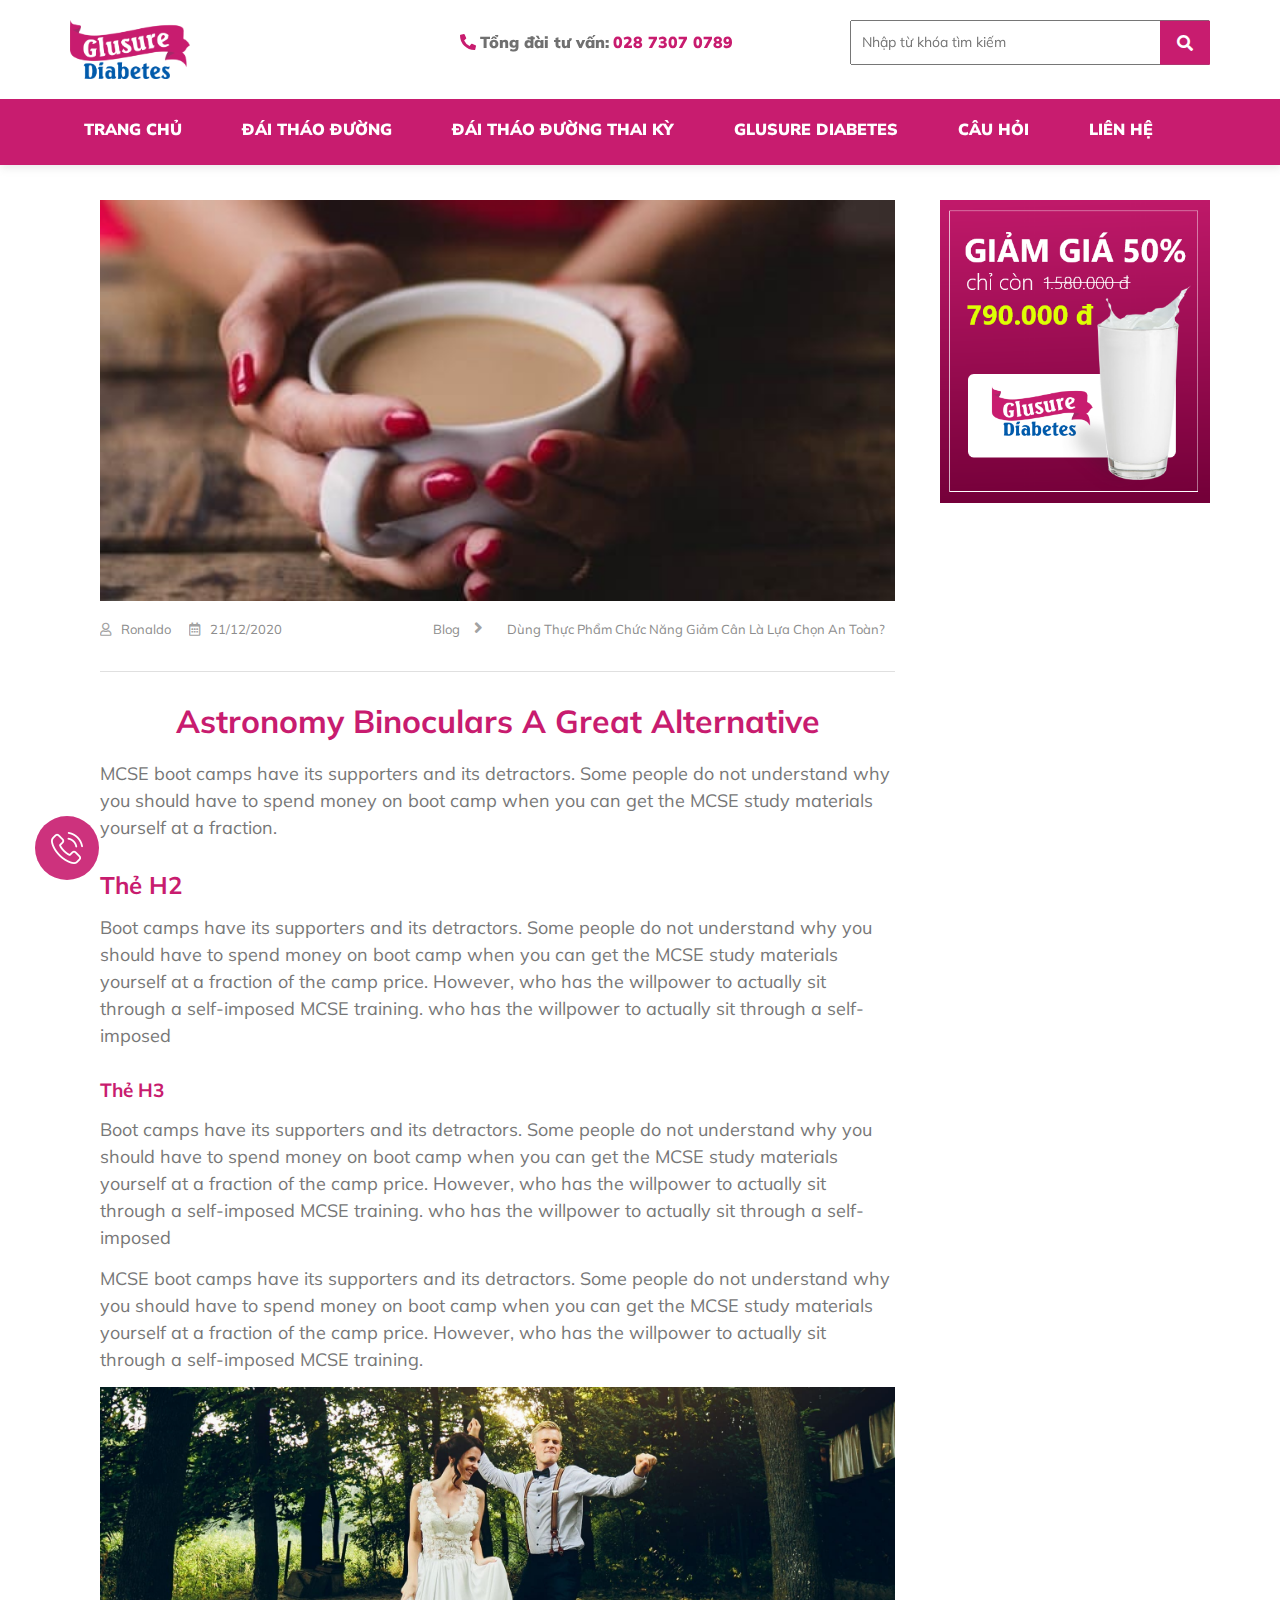
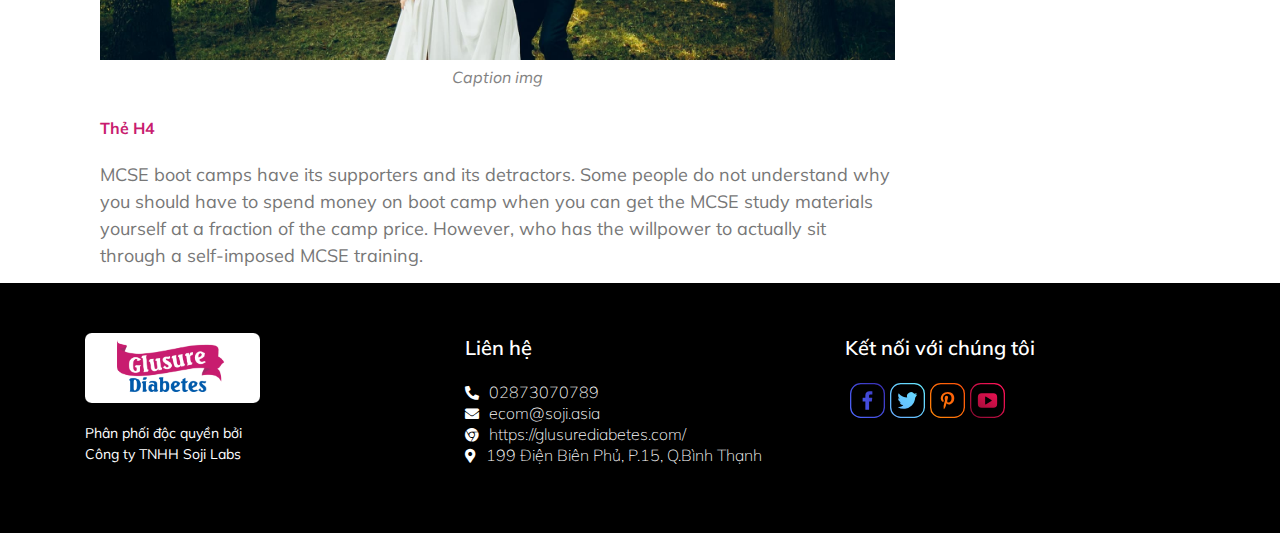
<file: detail-blog.html>
<!DOCTYPE html>
<html lang="vi">

<head>
    <meta charset="UTF-8">
    <meta name="viewport" content="width=device-width, initial-scale=1.0">
    <link rel="stylesheet" href="css/bootstrap.min.css">
    <link rel="stylesheet" href="css/aos.css">
    <link rel="stylesheet" href="css/main.css">
    <link rel="stylesheet" href="css/reponsive.css">
    <title>Trang chủ</title>
</head>

<body>
    <a id="calltrap-btn" class="b-calltrap-btn calltrap_offline hidden-phone visible-tablet pulse-2"
        href="tel:02873070789">
        <div id="calltrap-ico"></div>
    </a>
    <a id="button_scroll_top"><i class="fas fa-arrow-up"></i></a>
    <div class="modal fade" style="padding-right: 0!important;" id="modalLoginForm" tabindex="-1" role="dialog"
        aria-labelledby="myModalLabel" aria-hidden="true">
        <div class="modal-dialog modal-lg modal-dialog-centered" role="document">
            <div class="modal-content form-discount">
                <div class="row">
                    <div class="col-lg-6 col-md-12 col-sm-12 col-12 box-modal-img pr-0">
                        <img src="img/banner-glusure-diabetes.jpg" class="img-modal" alt="khuyen-mai-glusure"
                            title="Khuyến mãi Glusure">
                    </div>
                    <div
                        class="col-lg-6 col-md-12 col-sm-12 col-12 box-modal-form d-flex align-items-center pl-0 tablet-style">
                        <form action="" method="post">
                            <div class="modal-header">
                                <h4 class="modal-title w-100">Đăng ký nhận giá ưu đãi</h4>
                                <button type="button" class="close mr-0" data-dismiss="modal" aria-label="Close">
                                    <span aria-hidden="true"><i class="far fa-times-circle"></i></span>
                                </button>
                            </div>
                            <div class="modal-body mx-3 pt-4 pb-4">
                                <div class="md-form mb-3 text-left">
                                    <label>Họ tên</label>
                                    <input type="text" name="name" class="form-control validate" autocomplete="off"
                                        required>
                                </div>
                                <div class="md-form mb-3 text-left">
                                    <label>Số điện thoại</label>
                                    <input type="text" name="phone" class="form-control validate only_number"
                                        autocomplete="off" required maxlength="10" onkeypress="validate(event)">
                                    <center>
                                        <button class="btn btn-default mt-4 js_submit" type="submit">Đăng ký
                                            ngay</button>
                                    </center>
                                </div>
                            </div>
                        </form>
                    </div>
                </div>
            </div>
        </div>
    </div>
    <section class="header">
        <div class="container-fluid">
            <div class="row justify-content-center content-header">
                <div class="col-12 col-md-3 col-lg-4 col-xl-4">
                    <div class="logo logo-mobile">
                        <a href="index.html">
                            <img src="img/logo.png" alt="Glusure" title="Glusure">
                        </a>
                    </div>
                </div>
                <div class="col-12 col-md-3 col-lg-4 col-xl-4">
                    <div class="switchboard">
                        <i class="fas fa-phone-alt"></i>
                        <span>Tổng đài tư vấn:</span> <a href="tel:02873070789">028 7307 0789</a>
                    </div>
                </div>
                <div class="col-12 col-md-4 col-lg-4 col-xl-4">
                    <div class="form-search">
                        <form action="" method="GET" role="form">
                            <div class="style-input">
                                <input class="search-ajax" type="text" placeholder="Nhập từ khóa tìm kiếm" required="">
                            </div>
                            <button type="submit" class="style-submit"><i class="fas fa-search"></i></button>
                        </form>
                    </div>
                </div>
            </div>
            <div class="row menu-desktop">
                <div class="navbar d-flex align-items-center justify-content-between">
                    <div class="logo d-block d-sm-block d-md-none">
                        <a href="index.html">
                            <img src="img/logo-footer.png" alt="Glusure" title="Glusure">
                        </a>
                    </div>
                    <div class="switchboard d-block d-sm-block d-md-none phone-mobile">
                        <i class="fas fa-phone-alt"></i>
                        <a href="tel:02873070789">028 7307 0789</a>
                    </div>
                    <button class="navbar-bar"><i class="fas fa-bars"></i></button>

                    <nav class="navbar-content">
                        <div class="navbar-close"><i class="fas fa-times"></i></div>
                        <ul>
                            <li><a href="index.html">TRANG CHỦ</a></li>
                            <li><a href="blog-1.html">ĐÁI THÁO ĐƯỜNG</a></li>
                            <li><a href="blog-2.html">ĐÁI THÁO ĐƯỜNG THAI KỲ</a></li>
                            <li><a href="product.html">GLUSURE DIABETES</a></li>
                            <li><a href="question.html">CÂU HỎI</a></li>
                            <li><a href="contact.html">LIÊN HỆ</a></li>
                        </ul>
                    </nav>
                </div>
            </div>
        </div>
    </section>
    <section class="content">
        <div class="container-fluid">
            <div class="row">
                <div class="col-12 col-md-8 col-lg-9 col-xl-9">
                    <div class="col-12 col-md-12 col-lg-12 col-xl-12 posts-list">
                        <div class="row single-post">
                            <div class="col-12 col-md-12 col-lg-12 col-xl-12">
                                <div class="feature-img">
                                    <img alt="" class="img-fluid" src="img/feature-img1.jpg">
                                </div>
                                <div class="info-blog d-flex justify-content-between">
                                    <div class="card-info-blog">
                                        <span class="view"><i class="far fa-user"></i><a href="#">Ronaldo</a>
                                            <span class="date"><i class="far fa-calendar-alt"></i><a
                                                    href="#">21/12/2020</a></span>
                                        </span>
                                    </div>
                                    <ul class="list-link">
                                        <li><a href="#">Blog</a></li>
                                        <li><i class="fas fa-angle-right"></i></li>
                                        <li><a href="#">Dùng Thực Phẩm Chức Năng Giảm Cân Là Lựa Chọn An Toàn?</a></li>
                                    </ul>
                                </div>
                            </div>
                            <div class="col-12 col-md-12 col-lg-12 col-xl-12">
                                <h1 class="title-blog">Astronomy Binoculars A Great Alternative</h1>
                                <p class="excert">
                                    MCSE boot camps have its supporters and its detractors. Some people do not
                                    understand
                                    why you
                                    should have to spend money
                                    on boot camp when you can get the MCSE study materials yourself at a fraction.
                                </p>
                                <h2>Thẻ H2</h2>
                                <p>
                                    Boot camps have its supporters and its detractors. Some people do not understand why
                                    you
                                    should
                                    have to spend money on boot
                                    camp when you can get the MCSE study materials yourself at a fraction of the camp
                                    price.
                                    However, who has the willpower
                                    to actually sit through a self-imposed MCSE training. who has the willpower to
                                    actually
                                    sit
                                    through a self-imposed
                                </p>
                                <h3>Thẻ H3</h3>
                                <p>
                                    Boot camps have its supporters and its detractors. Some people do not understand why
                                    you
                                    should
                                    have to spend money on boot
                                    camp when you can get the MCSE study materials yourself at a fraction of the camp
                                    price.
                                    However, who has the willpower
                                    to actually sit through a self-imposed MCSE training. who has the willpower to
                                    actually
                                    sit
                                    through a self-imposed
                                </p>
                                <p>MCSE boot camps have its supporters and its detractors. Some people do not understand
                                    why
                                    you
                                    should have to spend money
                                    on boot camp when you can get the MCSE study materials yourself at a fraction of the
                                    camp price.
                                    However, who has
                                    the willpower to actually sit through a self-imposed MCSE training.
                                </p>
                                <figure class="img-blog">
                                    <img alt="" src="img/blog-home-banner.jpg" class="img-fluid">
                                    <figcaption>Caption img</figcaption>
                                </figure>
                                <h4>Thẻ H4</h4>
                            </div>
                            <div class="col-12 col-md-12 col-lg-12 col-xl-12">
                                <div class="quotes">
                                    <p>MCSE boot camps have its supporters and its detractors. Some people do not
                                        understand
                                        why you
                                        should have to spend money
                                        on boot camp when you can get the MCSE study materials yourself at a fraction of
                                        the
                                        camp
                                        price. However, who has
                                        the willpower to actually sit through a self-imposed MCSE training.
                                    </p>
                                </div>
                            </div>
                        </div>
                    </div>
                </div>
                <div class="col-12 col-md-4 col-lg-3 col-xl-3">
                    <div class="box-banner-sidebar">
                        <div class="banner-sidebar" data-toggle="modal" data-target="#modalLoginForm">
                            <figure>
                                <img src="img/product-sidebar.png" class="img-fluid" alt="Glusure">
                            </figure>
                        </div>
                    </div>
                </div>
            </div>
        </div>
    </section>
    <section class="footer">
        <div class="container">
            <div class="row">
                <div class="col-12 col-md-4 col-lg-4 col-xl-4">
                    <div class="footer-about">
                        <a href="">
                            <img src="img/logo-footer.png" alt="Glusure" title="Glusure">
                        </a>
                        <div class="text-about">
                            Phân phối độc quyền bởi<br>Công ty TNHH Soji Labs
                        </div>
                    </div>
                </div>
                <div class="col-12 col-md-4 col-lg-4 col-xl-4">
                    <div class="footer-contact">
                        <div class="title-footer-contact">
                            Liên hệ
                        </div>
                        <div class="detail-footer-contact">
                            <ul>
                                <li>
                                    <i class="fas fa-phone-alt"><a href="tel:02873070789">02873070789</a></i>
                                </li>
                                <li>
                                    <i class="fas fa-envelope"><a href="mailto:ecom@soji.asia">ecom@soji.asia</a></i>
                                </li>
                                <li>
                                    <i class="fab fa-chrome"><a href="#">https://glusurediabetes.com/</a></i>
                                </li>
                                <li>
                                    <i class="fas fa-map-marker-alt"><a href="#" class="disabled">199 Điện Biên Phủ,
                                            P.15, Q.Bình
                                            Thạnh</a></i>
                                </li>
                            </ul>
                        </div>
                    </div>
                </div>
                <div class="col-12 col-md-4 col-lg-4 col-xl-4">
                    <div class="connect-me">
                        <div class="title-footer-connect">Kết nối với chúng tôi</div>
                        <ul>
                            <li>
                                <a href="#" target="_blank" title="Facebook"><img src="svg/icon_facebook.svg"></a>
                            </li>
                            <li>
                                <a href="#" target="_blank" title="Twitter"><img src="svg/icon_twitter.svg"></a>
                            </li>
                            <li>
                                <a href="#" target="_blank" title="Pinterest"><img src="svg/icon_pinterest.svg"></a>
                            </li>
                            <li>
                                <a href="#" target="_blank" title="Youtube"><img src="svg/icon_youtube.svg"></a>
                            </li>
                        </ul>
                    </div>
                </div>
            </div>
        </div>
    </section>
    <script src="js/jquery.min.js"></script>
    <script src="js/bootstrap.min.js"></script>
    <script src="js/main.js"></script>
</body>

</html>
</file>
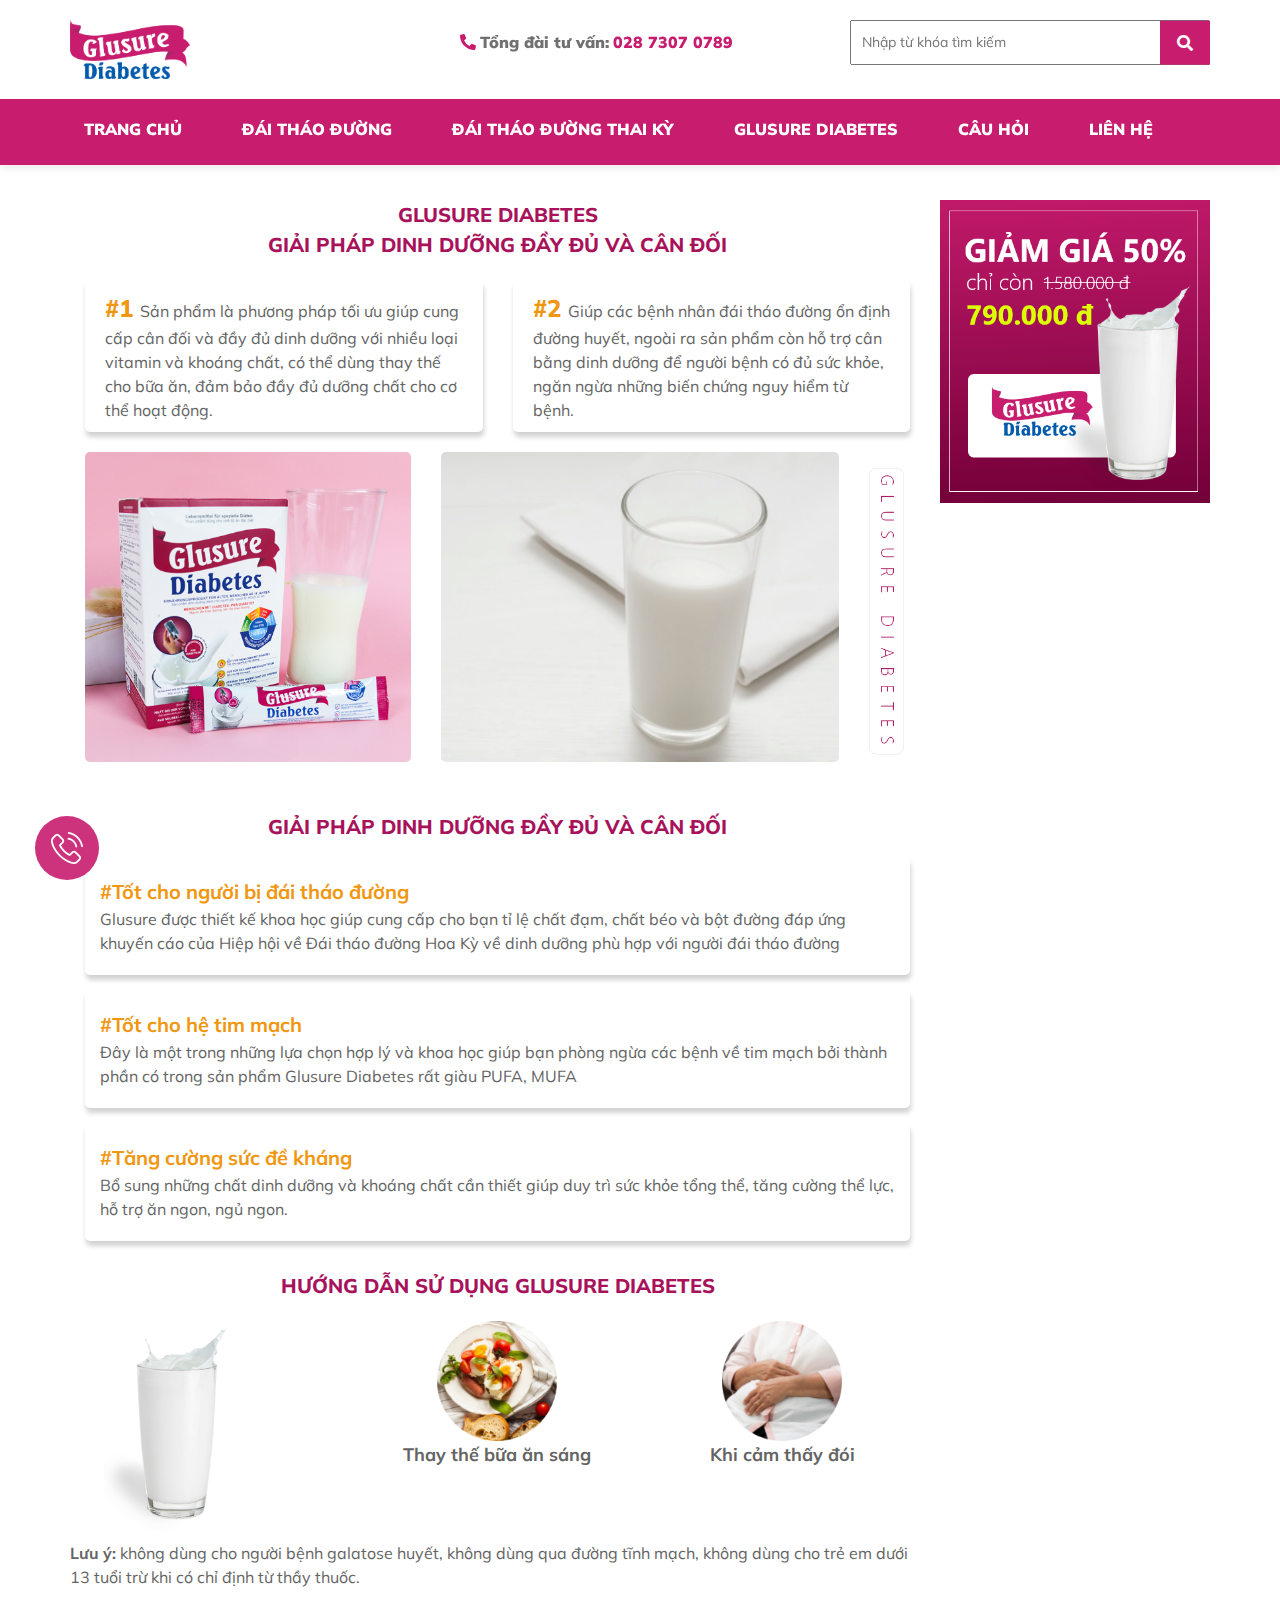
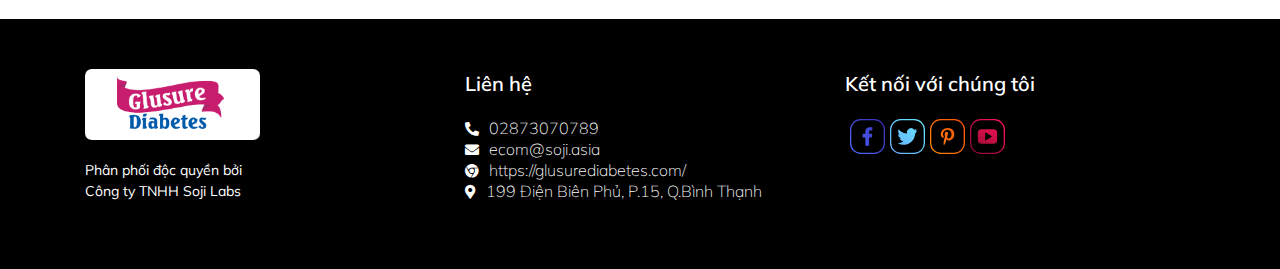
<file: product.html>
<!DOCTYPE html>
<html lang="vi">

<head>
    <meta charset="UTF-8">
    <meta name="viewport" content="width=device-width, initial-scale=1.0">
    <link rel="stylesheet" href="css/bootstrap.min.css">
    <link rel="stylesheet" href="css/aos.css">
    <link rel="stylesheet" href="css/main.css">
    <link rel="stylesheet" href="css/reponsive.css">
    <title>Trang chủ</title>
</head>

<body>
    <a id="calltrap-btn" class="b-calltrap-btn calltrap_offline hidden-phone visible-tablet pulse-2"
        href="tel:02873070789">
        <div id="calltrap-ico"></div>
    </a>
    <a id="button_scroll_top"><i class="fas fa-arrow-up"></i></a>
    <div class="modal fade" style="padding-right: 0!important;" id="modalLoginForm" tabindex="-1" role="dialog"
        aria-labelledby="myModalLabel" aria-hidden="true">
        <div class="modal-dialog modal-lg modal-dialog-centered" role="document">
            <div class="modal-content form-discount">
                <div class="row">
                    <div class="col-lg-6 col-md-12 col-sm-12 col-12 box-modal-img pr-0">
                        <img src="img/banner-glusure-diabetes.jpg" class="img-modal" alt="khuyen-mai-glusure"
                            title="Khuyến mãi Glusure">
                    </div>
                    <div
                        class="col-lg-6 col-md-12 col-sm-12 col-12 box-modal-form d-flex align-items-center pl-0 tablet-style">
                        <form action="" method="post">
                            <div class="modal-header">
                                <h4 class="modal-title w-100">Đăng ký nhận giá ưu đãi</h4>
                                <button type="button" class="close mr-0" data-dismiss="modal" aria-label="Close">
                                    <span aria-hidden="true"><i class="far fa-times-circle"></i></span>
                                </button>
                            </div>
                            <div class="modal-body mx-3 pt-4 pb-4">
                                <div class="md-form mb-3 text-left">
                                    <label>Họ tên</label>
                                    <input type="text" name="name" class="form-control validate" autocomplete="off"
                                        required>
                                </div>
                                <div class="md-form mb-3 text-left">
                                    <label>Số điện thoại</label>
                                    <input type="text" name="phone" class="form-control validate only_number"
                                        autocomplete="off" required maxlength="10" onkeypress="validate(event)">
                                    <center>
                                        <button class="btn btn-default mt-4 js_submit" type="submit">Đăng ký
                                            ngay</button>
                                    </center>
                                </div>
                            </div>
                        </form>
                    </div>
                </div>
            </div>
        </div>
    </div>
    <section class="header">
        <div class="container-fluid">
            <div class="row justify-content-center content-header">
                <div class="col-12 col-md-3 col-lg-4 col-xl-4">
                    <div class="logo logo-mobile">
                        <a href="index.html">
                            <img src="img/logo.png" alt="Glusure" title="Glusure">
                        </a>
                    </div>
                </div>
                <div class="col-12 col-md-3 col-lg-4 col-xl-4">
                    <div class="switchboard">
                        <i class="fas fa-phone-alt"></i>
                        <span>Tổng đài tư vấn:</span> <a href="tel:02873070789">028 7307 0789</a>
                    </div>
                </div>
                <div class="col-12 col-md-4 col-lg-4 col-xl-4">
                    <div class="form-search">
                        <form action="" method="GET" role="form">
                            <div class="style-input">
                                <input class="search-ajax" type="text" placeholder="Nhập từ khóa tìm kiếm" required="">
                            </div>
                            <button type="submit" class="style-submit"><i class="fas fa-search"></i></button>
                        </form>
                    </div>
                </div>
            </div>
            <div class="row menu-desktop">
                <div class="navbar d-flex align-items-center justify-content-between">
                    <div class="logo d-block d-sm-block d-md-none">
                        <a href="index.html">
                            <img src="img/logo-footer.png" alt="Glusure" title="Glusure">
                        </a>
                    </div>
                    <div class="switchboard d-block d-sm-block d-md-none phone-mobile">
                        <i class="fas fa-phone-alt"></i>
                        <a href="tel:02873070789">028 7307 0789</a>
                    </div>
                    <button class="navbar-bar"><i class="fas fa-bars"></i></button>

                    <nav class="navbar-content">
                        <div class="navbar-close"><i class="fas fa-times"></i></div>
                        <ul>
                            <li><a href="index.html">TRANG CHỦ</a></li>
                            <li><a href="blog-1.html">ĐÁI THÁO ĐƯỜNG</a></li>
                            <li><a href="blog-2.html">ĐÁI THÁO ĐƯỜNG THAI KỲ</a></li>
                            <li><a href="product.html">GLUSURE DIABETES</a></li>
                            <li><a href="question.html">CÂU HỎI</a></li>
                            <li><a href="contact.html">LIÊN HỆ</a></li>
                        </ul>
                    </nav>
                </div>
            </div>
        </div>
    </section>
    <section class="content">
        <div class="container-fluid">
            <div class="row">
                <div class="col-12 col-md-8 col-lg-9 col-xl-9">
                    <div class="product">
                        <div class="title-product">
                            GLUSURE DIABETES <br>GIẢI PHÁP DINH DƯỠNG ĐẦY ĐỦ VÀ CÂN ĐỐI
                        </div>
                        <div class="row">
                            <div class="col-12 col-md-6 col-lg-6 col-xl-6">
                                <div class="function">
                                    <span>#1 </span>Sản phẩm là phương pháp tối ưu giúp cung cấp cân đối và đầy đủ dinh
                                    dưỡng với nhiều loại vitamin và khoáng chất, có thể dùng thay thế cho bữa ăn, đảm
                                    bảo đầy đủ dưỡng chất cho cơ thể hoạt động.
                                </div>
                            </div>
                            <div class="col-12 col-md-6 col-lg-6 col-xl-6">
                                <div class="function">
                                    <span>#2 </span>Giúp các bệnh nhân đái tháo đường ổn định đường huyết, ngoài ra sản
                                    phẩm còn hỗ trợ cân bằng dinh dưỡng để người bệnh có đủ sức khỏe, ngăn ngừa những
                                    biến chứng nguy hiểm từ bệnh.
                                </div>
                            </div>
                        </div>
                    </div>
                    <div class="product-cup">
                        <div class="row">
                            <div class="col-12 col-md-5 col-lg-5 col-xl-5">
                                <div class="product-glass">
                                    <img src="img/product-3.png" alt="Glusure" title="Glusure">
                                </div>
                            </div>
                            <div class="col-12 col-md-6 col-lg-6 col-xl-6" id="bonus">
                                <div class="product-glass">
                                    <img src="img/cup-glass.png" alt="Glusure" title="Glusure">
                                </div>
                            </div>
                            <div class="col-12 col-md-1 col-lg-1 col-xl-1">
                                <div class="text-product">
                                    <img class="center" id="bonus" src="img/text-product.png" alt="Glusure"
                                        title="Glusure">
                                </div>
                            </div>
                        </div>
                    </div>
                    <div class="solution">
                        <div class="title-solution">
                            GIẢI PHÁP DINH DƯỠNG ĐẦY ĐỦ VÀ CÂN ĐỐI
                        </div>
                        <div class="frame-solution">
                            <div class="row">
                                <div class="col-12 col-md-12 col-lg-12 col-xl-12">
                                    <div class="three-solution">
                                        <div class="title-frame">
                                            #Tốt cho người bị đái tháo đường
                                        </div>
                                        <div class="description-solution">
                                            Glusure được thiết kế khoa học giúp cung cấp cho bạn tỉ lệ chất đạm, chất
                                            béo và bột đường đáp ứng khuyến cáo của Hiệp hội về Đái tháo đường Hoa Kỳ về
                                            dinh dưỡng phù hợp với người đái tháo đường
                                        </div>
                                    </div>
                                    <div class="three-solution">
                                        <div class="title-frame">
                                            #Tốt cho hệ tim mạch
                                        </div>
                                        <div class="description-solution">
                                            Đây là một trong những lựa chọn hợp lý và khoa học giúp bạn phòng ngừa các
                                            bệnh về tim mạch bởi thành phần có trong sản phẩm Glusure Diabetes rất giàu
                                            PUFA, MUFA
                                        </div>
                                    </div>
                                    <div class="three-solution">
                                        <div class="title-frame">
                                            #Tăng cường sức đề kháng
                                        </div>
                                        <div class="description-solution">
                                            Bổ sung những chất dinh dưỡng và khoáng chất cần thiết giúp duy trì sức khỏe
                                            tổng thể, tăng cường thể lực, hỗ trợ ăn ngon, ngủ ngon.
                                        </div>
                                    </div>
                                </div>
                            </div>
                        </div>
                    </div>
                    <div class="how-to-use">
                        <div class="title-use">HƯỚNG DẪN SỬ DỤNG GLUSURE DIABETES</div>
                        <div class="frame-use">
                            <div class="row">
                                <div class="col-12 col-md-4 col-lg-4 col-xl-4" id="bonus">
                                    <div class="cup">
                                        <img src="img/glass.png">
                                    </div>
                                </div>
                                <div class="col-12 col-md-4 col-lg-4 col-xl-4">
                                    <div class="breakfast-hungry">
                                        <div class="img-breakfast-hungry">
                                            <img src="img/breakfast.png">
                                        </div>
                                        <div class="title-breakfast-hungry">
                                            Thay thế bữa ăn sáng
                                        </div>
                                    </div>
                                </div>
                                <div class="col-12 col-md-4 col-lg-4 col-xl-4">
                                    <div class="breakfast-hungry">
                                        <div class="img-breakfast-hungry">
                                            <img src="img/hungry.png">
                                        </div>
                                        <div class="title-breakfast-hungry">
                                            Khi cảm thấy đói
                                        </div>
                                    </div>
                                </div>
                                <div class="note"><b>Lưu ý:</b> không dùng cho người bệnh galatose huyết, không dùng qua
                                    đường tĩnh mạch, không dùng cho trẻ em dưới 13 tuổi trừ khi có chỉ định từ thầy
                                    thuốc.</div>
                            </div>
                        </div>
                    </div>
                </div>
                <div class="col-12 col-md-4 col-lg-3 col-xl-3">
                    <div class="box-banner-sidebar">
                        <div class="banner-sidebar" data-toggle="modal" data-target="#modalLoginForm">
                            <figure>
                                <img src="img/product-sidebar.png" class="img-fluid" alt="Glusure">
                            </figure>
                        </div>
                    </div>
                </div>
            </div>
        </div>
    </section>
    <section class="footer">
        <div class="container">
            <div class="row">
                <div class="col-12 col-md-4 col-lg-4 col-xl-4">
                    <div class="footer-about">
                        <a href="">
                            <img src="img/logo-footer.png" alt="Glusure" title="Glusure">
                        </a>
                        <div class="text-about">
                            Phân phối độc quyền bởi<br>Công ty TNHH Soji Labs
                        </div>
                    </div>
                </div>
                <div class="col-12 col-md-4 col-lg-4 col-xl-4">
                    <div class="footer-contact">
                        <div class="title-footer-contact">
                            Liên hệ
                        </div>
                        <div class="detail-footer-contact">
                            <ul>
                                <li>
                                    <i class="fas fa-phone-alt"><a href="tel:02873070789">02873070789</a></i>
                                </li>
                                <li>
                                    <i class="fas fa-envelope"><a href="mailto:ecom@soji.asia">ecom@soji.asia</a></i>
                                </li>
                                <li>
                                    <i class="fab fa-chrome"><a href="#">https://glusurediabetes.com/</a></i>
                                </li>
                                <li>
                                    <i class="fas fa-map-marker-alt"><a href="#" class="disabled">199 Điện Biên Phủ,
                                            P.15, Q.Bình
                                            Thạnh</a></i>
                                </li>
                            </ul>
                        </div>
                    </div>
                </div>
                <div class="col-12 col-md-4 col-lg-4 col-xl-4">
                    <div class="connect-me">
                        <div class="title-footer-connect">Kết nối với chúng tôi</div>
                        <ul>
                            <li>
                                <a href="#" target="_blank" title="Facebook"><img src="svg/icon_facebook.svg"></a>
                            </li>
                            <li>
                                <a href="#" target="_blank" title="Twitter"><img src="svg/icon_twitter.svg"></a>
                            </li>
                            <li>
                                <a href="#" target="_blank" title="Pinterest"><img src="svg/icon_pinterest.svg"></a>
                            </li>
                            <li>
                                <a href="#" target="_blank" title="Youtube"><img src="svg/icon_youtube.svg"></a>
                            </li>
                        </ul>
                    </div>
                </div>
            </div>
        </div>
    </section>
    <script src="js/jquery.min.js"></script>
    <script src="js/bootstrap.min.js"></script>
    <script src="js/main.js"></script>
</body>

</html>
</file>
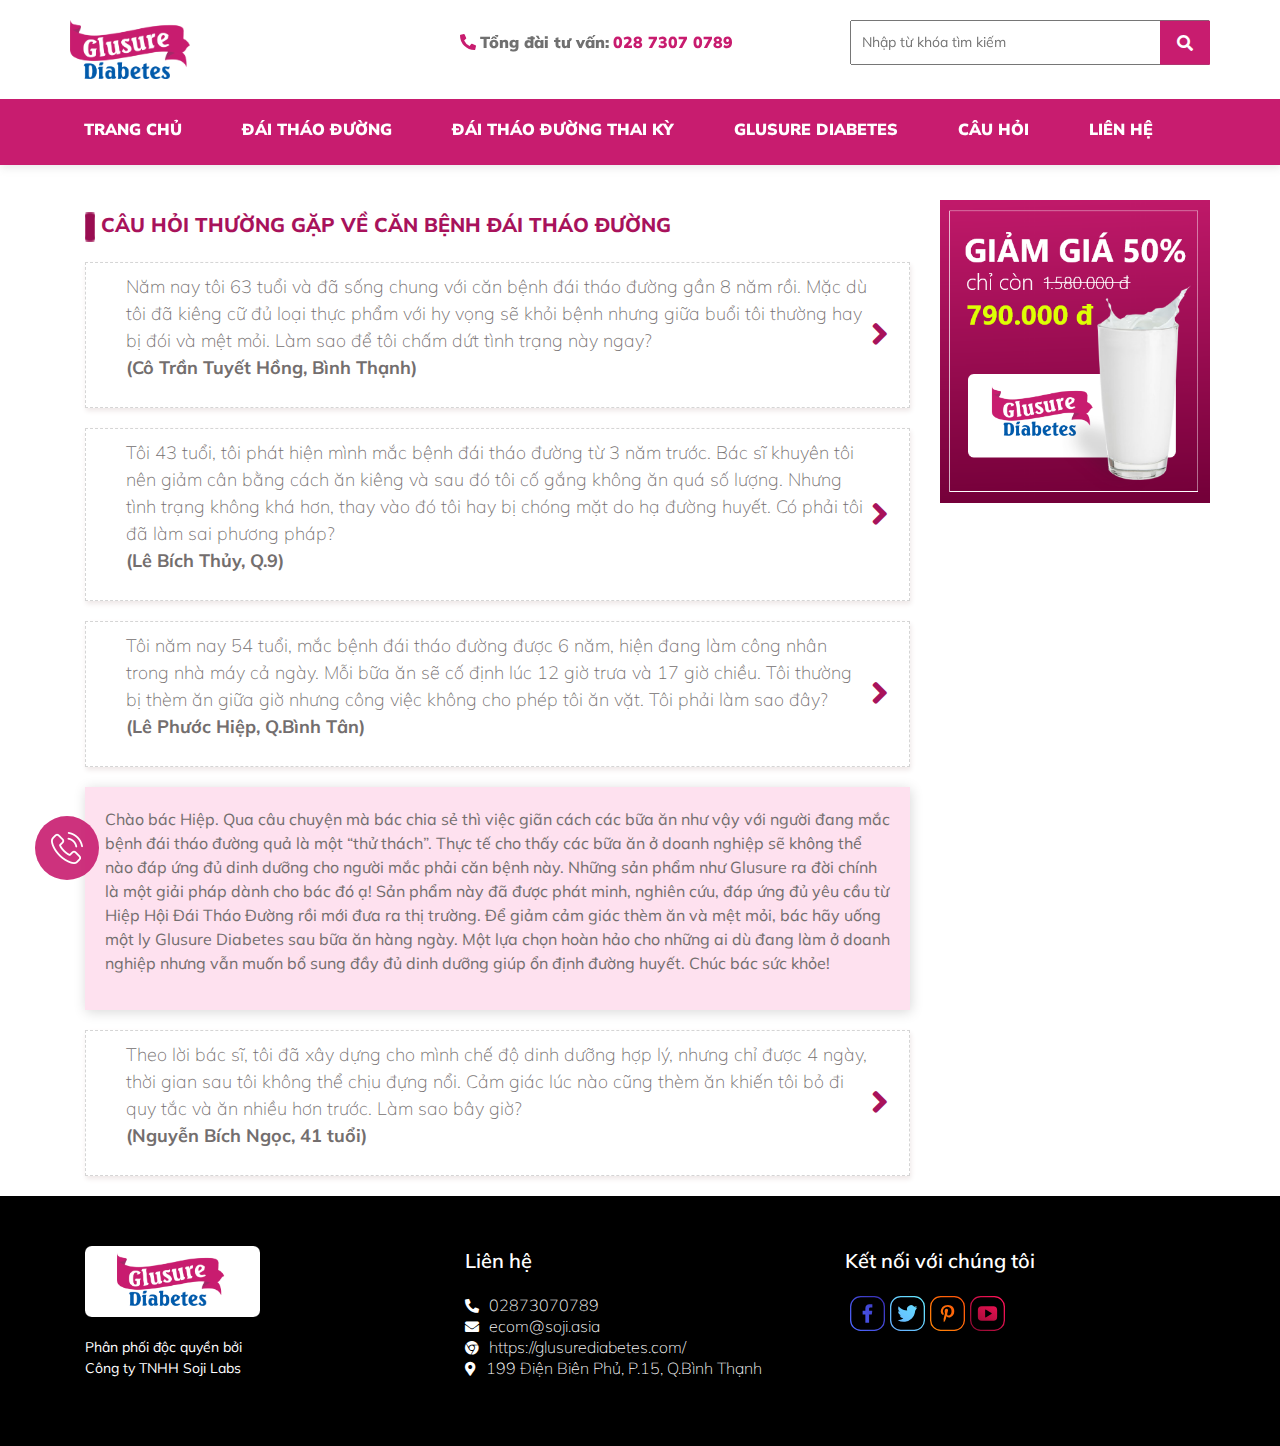
<file: question.html>
<!DOCTYPE html>
<html lang="vi">

<head>
    <meta charset="UTF-8">
    <meta name="viewport" content="width=device-width, initial-scale=1.0">
    <link rel="stylesheet" href="css/bootstrap.min.css">
    <link rel="stylesheet" href="css/aos.css">
    <link rel="stylesheet" href="css/main.css">
    <link rel="stylesheet" href="css/reponsive.css">
    <title>Trang chủ</title>
</head>

<body>
    <a id="calltrap-btn" class="b-calltrap-btn calltrap_offline hidden-phone visible-tablet pulse-2"
        href="tel:02873070789">
        <div id="calltrap-ico"></div>
    </a>
    <a id="button_scroll_top"><i class="fas fa-arrow-up"></i></a>
    <div class="modal fade" style="padding-right: 0!important;" id="modalLoginForm" tabindex="-1" role="dialog"
        aria-labelledby="myModalLabel" aria-hidden="true">
        <div class="modal-dialog modal-lg modal-dialog-centered" role="document">
            <div class="modal-content form-discount">
                <div class="row">
                    <div class="col-lg-6 col-md-12 col-sm-12 col-12 box-modal-img pr-0">
                        <img src="img/banner-glusure-diabetes.jpg" class="img-modal" alt="khuyen-mai-glusure"
                            title="Khuyến mãi Glusure">
                    </div>
                    <div
                        class="col-lg-6 col-md-12 col-sm-12 col-12 box-modal-form d-flex align-items-center pl-0 tablet-style">
                        <form action="" method="post">
                            <div class="modal-header">
                                <h4 class="modal-title w-100">Đăng ký nhận giá ưu đãi</h4>
                                <button type="button" class="close mr-0" data-dismiss="modal" aria-label="Close">
                                    <span aria-hidden="true"><i class="far fa-times-circle"></i></span>
                                </button>
                            </div>
                            <div class="modal-body mx-3 pt-4 pb-4">
                                <div class="md-form mb-3 text-left">
                                    <label>Họ tên</label>
                                    <input type="text" name="name" class="form-control validate" autocomplete="off"
                                        required>
                                </div>
                                <div class="md-form mb-3 text-left">
                                    <label>Số điện thoại</label>
                                    <input type="text" name="phone" class="form-control validate only_number"
                                        autocomplete="off" required maxlength="10" onkeypress="validate(event)">
                                    <center>
                                        <button class="btn btn-default mt-4 js_submit" type="submit">Đăng ký
                                            ngay</button>
                                    </center>
                                </div>
                            </div>
                        </form>
                    </div>
                </div>
            </div>
        </div>
    </div>
    <section class="header">
        <div class="container-fluid">
            <div class="row justify-content-center content-header">
                <div class="col-12 col-md-3 col-lg-4 col-xl-4">
                    <div class="logo logo-mobile">
                        <a href="index.html">
                            <img src="img/logo.png" alt="Glusure" title="Glusure">
                        </a>
                    </div>
                </div>
                <div class="col-12 col-md-3 col-lg-4 col-xl-4">
                    <div class="switchboard">
                        <i class="fas fa-phone-alt"></i>
                        <span>Tổng đài tư vấn:</span> <a href="tel:02873070789">028 7307 0789</a>
                    </div>
                </div>
                <div class="col-12 col-md-4 col-lg-4 col-xl-4">
                    <div class="form-search">
                        <form action="" method="GET" role="form">
                            <div class="style-input">
                                <input class="search-ajax" type="text" placeholder="Nhập từ khóa tìm kiếm" required="">
                            </div>
                            <button type="submit" class="style-submit"><i class="fas fa-search"></i></button>
                        </form>
                    </div>
                </div>
            </div>
            <div class="row menu-desktop">
                <div class="navbar d-flex align-items-center justify-content-between">
                    <div class="logo d-block d-sm-block d-md-none">
                        <a href="index.html">
                            <img src="img/logo-footer.png" alt="Glusure" title="Glusure">
                        </a>
                    </div>
                    <div class="switchboard d-block d-sm-block d-md-none phone-mobile">
                        <i class="fas fa-phone-alt"></i>
                        <a href="tel:02873070789">028 7307 0789</a>
                    </div>
                    <button class="navbar-bar"><i class="fas fa-bars"></i></button>

                    <nav class="navbar-content">
                        <div class="navbar-close"><i class="fas fa-times"></i></div>
                        <ul>
                            <li><a href="index.html">TRANG CHỦ</a></li>
                            <li><a href="blog-1.html">ĐÁI THÁO ĐƯỜNG</a></li>
                            <li><a href="blog-2.html">ĐÁI THÁO ĐƯỜNG THAI KỲ</a></li>
                            <li><a href="product.html">GLUSURE DIABETES</a></li>
                            <li><a href="question.html">CÂU HỎI</a></li>
                            <li><a href="contact.html">LIÊN HỆ</a></li>
                        </ul>
                    </nav>
                </div>
            </div>
        </div>
    </section>
    <section class="content">
        <div class="container-fluid">
            <div class="row">
                <div class="col-12 col-md-8 col-lg-9 col-xl-9">
                    <div class="question">
                        <div class="title-question">
                            <img src="img/bonus.png" id="bonus"> CÂU HỎI THƯỜNG GẶP VỀ CĂN BỆNH ĐÁI THÁO ĐƯỜNG
                        </div>
                        <ul class="list-ques style-question">
                            <li data-ques="box-1">
                                <p class="text-question-2">Năm nay tôi 63 tuổi và đã sống chung với căn bệnh đái tháo
                                    đường gần 8 năm rồi. Mặc
                                    dù tôi đã kiêng cữ đủ loại thực phẩm với hy vọng sẽ khỏi bệnh nhưng giữa buổi tôi
                                    thường hay bị đói và mệt mỏi. Làm sao để tôi chấm dứt tình trạng này ngay?<br><b>(Cô
                                        Trần Tuyết Hồng, Bình Thạnh)</b></p>
                                <div class="icon-list-ques"><i class="fas fa-angle-right"></i></div>
                            </li>
                            <div class="text-ques answer-question" id="box-1" style="display: none;" data-status="none">
                                <p>Chào cô Hồng. Những triệu chứng trên cho thấy cô đang bị mất cân bằng dinh dưỡng rồi
                                    cô ạ! Có lẽ cô đã hiểu sai về khái niệm ăn kiêng, ăn kiêng đúng cách chính là đảm
                                    bảo đầy đủ dinh dưỡng nhưng đúng số lượng chứ không phải nhịn ăn tất cả thực phẩm.
                                    Đặc biệt là với bệnh nhân bị đái tháo đường thì chế độ dinh dưỡng càng được chú
                                    trọng và theo hướng dẫn của bác sĩ. Để đảm bảo sức khỏe không bị ảnh hưởng, cô có
                                    thể tham khảo cách chọn thực phẩm, thông qua chỉ số đường huyết (GI) và thực đơn mà
                                    Glusure Diabetes đã chia sẻ. Chúc cô có sức khỏe tốt!</p>
                            </div>
                            <li data-ques="box-2">
                                <p class="text-question-2">Tôi 43 tuổi, tôi phát hiện mình mắc bệnh đái tháo đường từ 3
                                    năm trước. Bác sĩ khuyên
                                    tôi nên giảm cân bằng cách ăn kiêng và sau đó tôi cố gắng không ăn quá số lượng.
                                    Nhưng tình trạng không khá hơn, thay vào đó tôi hay bị chóng mặt do hạ đường huyết.
                                    Có phải tôi đã làm sai phương pháp?<br><b>(Lê Bích Thủy, Q.9)</b></p>
                                <div class="icon-list-ques"><i class="fas fa-angle-right"></i></div>
                            </li>
                            <div class="text-ques answer-question" id="box-2" style="display: none;" data-status="none">
                                <p>Chào cô Thủy. Cô không làm sai phương pháp đâu ạ nhưng cô chưa hiểu rõ về cách ăn
                                    kiêng. Bật mí cho cô một giải pháp, đó chính là cô hãy chia nhỏ bữa ăn của mình
                                    thành nhiều bữa nhỏ, 5 bữa nhỏ thay vì 3 bữa chính. Việc giãn cách thời gian đều đặn
                                    để ăn uống như thế này sẽ làm cô không xuất hiện cảm giác đói và không ảnh hưởng đến
                                    đường huyết. Cô có thể dựa vào chỉ số đường huyết (GI) để chọn lựa đúng thực phẩm.
                                    Và Glusure chính là sản phẩm dinh dưỡng giúp ích cho người bị đái tháo đường như cô
                                    đó ạ! Cô có thể dùng nó để thay thế bữa ăn trong ngày, từ đó mà cơ thể sẽ khỏe khoắn
                                    hơn, tránh tình trạng mệt mỏi kéo dài gây kiệt sức. Chúc cô kiểm soát tốt căn bệnh
                                    này!</p>
                            </div>
                            <li data-ques="box-3">
                                <p class="text-question-2">Tôi năm nay 54 tuổi, mắc bệnh đái tháo đường được 6 năm, hiện
                                    đang làm công nhân
                                    trong nhà máy cả ngày. Mỗi bữa ăn sẽ cố định lúc 12 giờ trưa và 17 giờ chiều. Tôi
                                    thường bị thèm ăn giữa giờ nhưng công việc không cho phép tôi ăn vặt. Tôi phải làm
                                    sao đây?<br><b>(Lê Phước Hiệp, Q.Bình Tân)</b></p>
                                <div class="icon-list-ques"><i class="fas fa-angle-right"></i></div>
                            </li>
                            <div class="text-ques answer-question" id="box-3" data-status="block">
                                <p style="font-weight: 400;">Chào bác Hiệp. Qua câu chuyện mà bác chia sẻ thì việc giãn
                                    cách các bữa ăn như vậy với người đang mắc bệnh đái tháo đường quả là một “thử
                                    thách”. Thực tế cho thấy các bữa ăn ở doanh nghiệp sẽ không thể nào đáp ứng đủ dinh
                                    dưỡng cho người mắc phải căn bệnh này. Những sản phẩm như Glusure ra đời chính là
                                    một giải pháp dành cho bác đó ạ! Sản phẩm này đã được phát minh, nghiên cứu, đáp ứng
                                    đủ yêu cầu từ Hiệp Hội Đái Tháo Đường rồi mới đưa ra thị trường. Để giảm cảm giác
                                    thèm ăn và mệt mỏi, bác hãy uống một ly Glusure Diabetes sau bữa ăn hàng ngày. Một
                                    lựa chọn hoàn hảo cho những ai dù đang làm ở doanh nghiệp nhưng vẫn muốn bổ sung đầy
                                    đủ dinh dưỡng giúp ổn định đường huyết. Chúc bác sức khỏe!
                                </p>
                            </div>
                            <li data-ques="box-4">
                                <p class="text-question-2">Theo lời bác sĩ, tôi đã xây dựng cho mình chế độ dinh dưỡng
                                    hợp lý, nhưng chỉ được 4
                                    ngày, thời gian sau tôi không thể chịu đựng nổi. Cảm giác lúc nào cũng thèm ăn khiến
                                    tôi bỏ đi quy tắc và ăn nhiều hơn trước. Làm sao bây giờ?<br><b>(Nguyễn Bích Ngọc,
                                        41 tuổi)</b></p>
                                <div class="icon-list-ques"><i class="fas fa-angle-right"></i></div>
                            </li>
                            <div class="text-ques answer-question" id="box-4" style="display: none;" data-status="none">
                                <p>Chào cô Ngọc. Trước tiên cô cần phải kiểm tra lại chế độ dinh dưỡng mà cô đã đặt ra
                                    có đầy đủ chất đạm, chất xơ, chất béo hay không. Sau đó, để ngăn cảm giác thèm ăn
                                    xuất hiện, cô có thể chia nhỏ bữa ăn của mình thành nhiều bữa nhỏ với thời gian giãn
                                    cách ngắn hơn. Bên cạnh đó, sản phẩm sữa dành cho người đái tháo đường Glusure
                                    Diabetes là một lựa chọn tuyệt vời nhất cho cô. Cô có thể dùng nó để thay thế các
                                    bữa phụ để điều hòa chỉ số đường huyết và bổ sung dinh dưỡng cần thiết cho cơ thể.
                                </p>
                            </div>
                        </ul>
                    </div>
                </div>
                <div class="col-12 col-md-4 col-lg-3 col-xl-3">
                    <div class="box-banner-sidebar">
                        <div class="banner-sidebar" data-toggle="modal" data-target="#modalLoginForm">
                            <figure>
                                <img src="img/product-sidebar.png" class="img-fluid" alt="Glusure">
                            </figure>
                        </div>
                    </div>
                </div>
            </div>
        </div>
    </section>
    <section class="footer">
        <div class="container">
            <div class="row">
                <div class="col-12 col-md-4 col-lg-4 col-xl-4">
                    <div class="footer-about">
                        <a href="">
                            <img src="img/logo-footer.png" alt="Glusure" title="Glusure">
                        </a>
                        <div class="text-about">
                            Phân phối độc quyền bởi<br>Công ty TNHH Soji Labs
                        </div>
                    </div>
                </div>
                <div class="col-12 col-md-4 col-lg-4 col-xl-4">
                    <div class="footer-contact">
                        <div class="title-footer-contact">
                            Liên hệ
                        </div>
                        <div class="detail-footer-contact">
                            <ul>
                                <li>
                                    <i class="fas fa-phone-alt"><a href="tel:02873070789">02873070789</a></i>
                                </li>
                                <li>
                                    <i class="fas fa-envelope"><a href="mailto:ecom@soji.asia">ecom@soji.asia</a></i>
                                </li>
                                <li>
                                    <i class="fab fa-chrome"><a href="#">https://glusurediabetes.com/</a></i>
                                </li>
                                <li>
                                    <i class="fas fa-map-marker-alt"><a href="#" class="disabled">199 Điện Biên Phủ,
                                            P.15, Q.Bình
                                            Thạnh</a></i>
                                </li>
                            </ul>
                        </div>
                    </div>
                </div>
                <div class="col-12 col-md-4 col-lg-4 col-xl-4">
                    <div class="connect-me">
                        <div class="title-footer-connect">Kết nối với chúng tôi</div>
                        <ul>
                            <li>
                                <a href="#" target="_blank" title="Facebook"><img src="svg/icon_facebook.svg"></a>
                            </li>
                            <li>
                                <a href="#" target="_blank" title="Twitter"><img src="svg/icon_twitter.svg"></a>
                            </li>
                            <li>
                                <a href="#" target="_blank" title="Pinterest"><img src="svg/icon_pinterest.svg"></a>
                            </li>
                            <li>
                                <a href="#" target="_blank" title="Youtube"><img src="svg/icon_youtube.svg"></a>
                            </li>
                        </ul>
                    </div>
                </div>
            </div>
        </div>
    </section>
    <script src="js/jquery.min.js"></script>
    <script src="js/bootstrap.min.js"></script>
    <script src="js/main.js"></script>
</body>

</html>
</file>
<file: css/reponsive.css>
@media(max-width:1536px)
{
    .content-header {
        padding: 20px 70px;
    }
    .navbar-content ul li a
    {
        padding: 5px 48px;
    }
    .content {
        position: relative;
        padding: 200px 90px 0;
    }
    .banner-sidebar
    {
        width: 330px;
    }
    .img-expert img
    {
        width: 100%;
    }
    .box-form
    {
        padding: 27px 40px;
    }
    .left-price span
    {
        font-size: 20px;
    }
    .product-glass {
        height: 360px;
    }
    .contact_form_title
    {
        font-size: 22px;
    }
    .contact_button
    {
        font-size: 16px;
    }
    .contact_content_text p
    {
        font-size: 16px;
    }
}
@media(max-width:1440px)
{
    .content-header {
        padding: 20px 50px;
    }
    .navbar-content ul li a {
        padding: 5px 37px;
    }
    .content
    {
        padding: 200px 80px 0;
    }
    .name-expert
    {
        font-size: 16px;
    }
    .box-form form button
    {
        margin-top: 15px;
    }
    .banner-sidebar {
        width: 320px;
    }
    .bonus-img img
    {
        height: 400px;
    }
}
@media(max-width:1366px)
{
    .content-header {
        padding: 20px 75px;
    }
    .banner-sidebar {
        width: 270px;
    }
    .left-price span {
        font-size: 19px;
    }
    .right-price span
    {
        font-size: 30px;
    }
    .box-form form {
        margin-top: 15px;
    }
    .product-glass {
        height: 340px;
    }
    .contact_form_title
    {
        width: 93%;
    }
    .contact_content_title
    {
        font-size: 25px;
    }
    .contact_info ul li a
    {
        font-size: 14px;
    }
}
@media(max-width:1280px)
{
    .content-header {
        padding: 20px 55px;
    }
    .navbar-content ul li a {
        padding: 5px 28px;
    }
    .content
    {
        padding: 200px 70px 0;
    }
   
    .box-form .title-form
    {
        font-size: 40px
    }
    .box-form form {
        margin-top: 10px;
    }
    .box-form form button {
        margin-top: 0px;
    }
    .left-price span {
        font-size: 17px;
    }
    .bonus-img img
    {
        height: 300px;
    }
    .info-blog span, .info-blog ul li {
        font-size: 13px;
    }
    .product-glass {
        height: 310px;
    }
    .contact_input
    {
        height: 50px;
    }
    .contact_content {
        padding: 20px 30px;
    }
}
@media(max-width:1024px)
{
    .content-header {
        padding: 20px 35px;
    }
    .content {
        padding: 200px 55px 0;
    }
    .logo img {
        width: 100px;
    }
    .navbar-content ul li a {
        padding: 5px 12px;
    }
    .banner-sidebar {
        width: 220px;
    }
    .title-change
    {
        font-size: 18px;
    }
    .description-change
    {
        font-size: 17px;
    }
    .title-know
    {
        font-size: 18px;
    }
    .title-introduce
    {
        font-size: 18px;
    }
    .title-expert
    {
        font-size: 18px;
    }
    .text-expert
    {
        font-size: 16px;
    }
    .bonus-img img {
        height: 250px;
    }
    .title-question
    {
        font-size: 18px;
    }
    .box-form .title-form {
        font-size: 35px;
    }
    .left-price span {
        font-size: 13px;
    }
    .right-price span {
        font-size: 22px;
    }
    .title-blog-1
    {
        font-size: 18px;
    }
    .title-product
    {
        font-size: 18px;
    }
    .product-glass {
        height: 260px;
    }
    .title-solution
    {
        font-size: 18px;
    }
    .title-use
    {
        font-size: 18px;
    }
    .title-breakfast-hungry
    {
        font-size: 17px;
    }
    .contact_button {
        font-size: 14px;
    }
    .contact_content {
        padding: 20px 10px;
    }
    .info-blog span.date
    {
        margin-left: 0;
    }
    .title-footer-contact
    {
        font-size: 18px;
    }
    .detail-footer-contact ul li a
    {
        font-size: 14px;
    }
    .title-footer-connect
    {
        font-size: 18px;
    }
    .connect-me ul img
    {
        width: 30px;
    }
    
}
@media(max-width:768px)
{
    .content-header {
        padding: 20px 0px;
    }
    .navbar-bar {
        display: block;
        background-color: #C81C6F;
    }
    .navbar-bar i {
        color: white;
        font-size: 20px;
        display: block;
    }
    
    .navbar-content {
        background-image: linear-gradient(90deg, #c81c6f 0%, #840a45 100%);
        position: fixed;
        right: -100%;
        top: 0;
        width: 80%;
        height: 100%;
        z-index: 100;
        padding: 66px 30px;
    }
    .navbar-close {
        display: block;
        position: absolute;
        top: 29px;
        right: 23px;
        padding: 5px;
        cursor: pointer;
    }
    .navbar-close i {
        color: white;
        font-size: 20px;
    }
    .navbar-content ul li {
        margin-bottom: 23px;
        display: block;
    }
    .navbar-content ul li a, .navbar-button .btn-danger {
        font-size: 16px;
        padding: 5px 0;
        color: white;
    }
    .content {
        padding: 200px 15px 0;
    }
    .logo img {
        width: 70px;
    }
    .menu-desktop
    {
        justify-content: flex-end;
    }
    .banner-sidebar {
        width: 220px;
    }
    .see-more
    {
        width: 100%;
        font-size: 16px;
    }
    .img-expert
    {
        position: relative;
        text-align: center;
    }
    .img-expert img
    {
        width: 50%;
    }
    .bonus-img img {
        height: 200px;
    }
    .left-price span {
        font-size: 17px;
    }
    .product-glass {
        height: 190px;
    }
    .title-breakfast-hungry {
        font-size: 15px;
    }
    .button-post
    {
        font-size: 15px;
    }
    .box-modal-img
    {
        display: none;
    }
    .tablet-style {
        display: block !important;
        padding: 0 !important;
    }
    .modal-header {
        border-bottom: 0;
        text-align: center;
    }
}
@media(max-width:576px)
{
    .logo-mobile,.content-header,.box-banner-sidebar,#bonus
    {
        display: none;
    }
    #logo-mobile
    {
        display: none !important;
    }
    .menu-desktop
    {
        justify-content: space-around !important;
        
    }
    .menu-desktop .navbar
    {
        width: 100%;
    }
    .form-search
    {
        margin-top: 10px;
    }
    .content {
        padding: 80px 0px 0;
    }
    .box-banner-sidebar
    {
        text-align: center;
    }
    .phone-mobile
    {
        margin-top: 0;
    }
    .phone-mobile .fa-phone-alt:before, .phone-mobile a
    {
        color: white;
    }

    .title-change {
        font-size: 16px;
        text-align: center;
    }
    .description-change {
        font-size: 16px;
    }
    .title-know {
        font-size: 16px;
        text-align: center;
    }
    .see-more
    {
        width: 50%;
        padding: 10px 0;
    }
    .img-expert
    {
        margin-top: 15px;
    }
    .frame-know
    {
        margin: 20px 0;
    }
    .title-introduce {
        font-size: 16px;
        text-align: center;
    }
    .title-expert {
        font-size: 16px;
        text-align: center;
    }
    .title-question {
        font-size: 16px;
        text-align: center;
    }
    .list-ques li
    {
        padding: 10px;
        font-size: 16px;
    }
    .list-ans li
    {
        padding: 0 !important;
    }
    .text-ques p
    {
        font-size: 15px;
        margin-bottom: 0 !important;
    }
    .text-ques ul {
        padding: 0px;
    }
    .left-price span {
        font-size: 14px;
    }
    .banner-sidebar {
        width: 100%;
    }
    .footer-contact
    {
        margin-top: 15px;
    }
    .detail-footer-contact,.connect-me ul
    {
        margin-top: 5px;
    }
    .two-img-product img
    {
        height: 100%;
    }
    .title-blog-1 {
        font-size: 16px;
        text-align: center;
    }
    .info-blog {
        display: block !important;
    }
    .list-link
    {
        padding: 0;
    }
    .list-link li {
        display: contents;
    }
    .title-product {
        font-size: 16px;
        text-align: center;
    }
    .product-glass
    {
        height: 100%;
    }
 
    .title-solution {
        font-size: 16px;
        text-align: center;
    }
    .title-use {
        font-size: 16px;
        text-align: center;
    }
    .breakfast-hungry
    {
        margin: 15px 0;
    }
    .note
    {
        padding: 0 15px;
    }
    
    .footer-about img {
        width: 30%;
    }
}
@media(max-width:375px)
{
    .navbar-content ul li a, .navbar-button .btn-danger
    {
        font-size: 14px;
    }
    .list-ques li
    {
        padding: 10px 20px;
    }
    .box-form .title-form {
        font-size: 30px;
    }
    .left-price span {
        font-size: 12px;
    }
    .right-price span {
        font-size: 20px;
    }
}
@media(max-width:320px)
{
    .box-form .title-form {
        font-size: 25px;
    }
    .right-price span {
        font-size: 16px;
    }
    .js_submit
    {
        font-size: 15px;
    }
}
</file>
<file: css/main.css>
@import url(https://fonts.googleapis.com/css?family=Muli:300,300i,400,400i,500,500i,600,700,700i,900&display=swap&subset=vietnamese);
@import url(https://cdnjs.cloudflare.com/ajax/libs/font-awesome/5.13.0/css/all.css);
body {
	padding: 0;
    margin: 0;
    color: #646464;
	box-sizing: border-box;
	font-family: 'Muli', sans-serif;
}

a.disabled {
	pointer-events: none;
	cursor: default;
}
#modalLoginForm
{
	padding-right: 0 !important;
}
.header {
    position: fixed;
    background-color: white;
    top: 0;
    left: 0;
    width: 100%;
    z-index: 1;
    box-shadow:  1px 3px 8px #cecece73;
}
.content-header
{
    padding: 20px 110px;
}
.logo img {
	width: 120px;
}

.fa-phone-alt:before {
	color: #C81C6F;
}

.switchboard {
	margin-top: 10px;
}

.switchboard span {
	font-size: 16px;
	color: #707070;
	font-weight: 900;
}

.switchboard a {
	font-size: 16px;
	color: #C81C6F;
	font-weight: 900;
	text-decoration: none;
}

.form-search {
	width: 100%;
	position: relative;
}

input:focus {
	outline: none;
}

.style-input {
	/* border: 1px solid #707070; */
	font-size: 14px;
}

.form-search input {
	width: 100%;
	padding: 10px;
	/* border: 1px solid #e2e2e2; */
}

.style-submit {
	background-color: #C81C6F;
	height: 99%;
	width: 50px;
	border: 0;
	outline: 0;
	position: absolute;
	top: 50%;
	transform: translateY(-50%);
	right: 0px;
}

.fa-search:before {
	color: white;
}
.menu-desktop
{
    background-color: #C81C6F;
}
.navbar-bar {
	border: 0;
	padding: 7px 11px;
	cursor: pointer;
	display: none;
}

.navbar-content ul li {
	margin-top: 10px;
	list-style: none;
	display: inline-block;
}

.navbar-content ul li a {
	color: white;
	padding: 5px 85px;
    font-size: 16px;
    text-decoration: none;
	font-weight: 900;
}
.navbar-content ul li a:active
{
    color: #FFCCCC;
}
.navbar-close {
	display: none;
}

.navbar-bar i {
	color: #e69262;
	font-size: 16px;
	display: block;
}

.show-navbar {
	animation: show_navbar 0.5s forwards;
	-webkit-animation: show_navbar 0.5s forwards
}

.navbar-close {
	display: none
}

@keyframes show_navbar {
	from {
		right: -100%
	}
	to {
		right: 0
	}
}

.hide-navbar {
	animation: hide_navbar 0.5s forwards;
	-webkit-animation: hide_navbar 0.5s forwards
}

@keyframes hide_navbar {
	from {
		right: 0
	}
	to {
		right: -100%
	}
}
.content
{
    position: relative;
    padding: 200px 130px 0;
}

.img-banner img
{
    width: 100%;
}
.change
{
    margin-top: 30px;
}
.title-change
{
    font-size: 20px;
    color: #A8125B;
    font-weight: 800;
}
.description-change
{
    margin-top: 10px;
    font-size: 18px;
}
.you-know
{

    margin-top: 20px;
}
.title-know
{
    font-size: 20px;
    color: #A8125B;
    font-weight: 800;
    margin-bottom: 10px;
}
.frame-know
{
    padding: 10px 0;
    text-align: center;
}
.frame-know img
{
    width: 100%;
    object-fit: cover;
}
.title-post
{
    font-size: 20px;
    color: #7C7478;
    font-weight: 700;
    margin: 10px 0;
}
.see-more
{
    background: linear-gradient(90deg,#440826 0%,#990D51 100%);
    color: white;
    font-weight: 800;
    padding: 5px;
    border: none;
    font-size: 18px;
    width: 150px;
}
.introduce
{
    margin-top: 30px;
}
.title-introduce
{
    font-size: 20px;
    color: #A8125B;
    font-weight: 800;
    margin-bottom: 20px;
}
.img-introduce img
{
    width: 100%;
}
.expert
{
    margin-top: 20px;
}
.title-expert
{
    font-size: 20px;
    color: #A8125B;
    font-weight: 800;
    margin-bottom: 20px;
}
.text-expert
{
    font-size: 18px;
}
.name-expert
{
    text-align: right;
    font-size: 15px;
	font-weight: 600;
	margin-top: 10px;
    font-style: italic;
   
}
.img-expert
{
	position: absolute;
}
.img-expert img
{
	width: 75%;
	bottom: 0;
}
.bonus-img
{
    margin-top: 20px;
    margin-bottom: 30px;
}
.bonus-img img
{
    width: 100%;
    height: 460px;
    object-fit: cover;
}
.question
{
    margin: 10px 0;
}
.title-question
{
    font-size: 20px;
    color: #A8125B;
    font-weight: 800;
    margin-bottom: 20px;
}
.list-ques li {
	padding: 10px 20px;
	background-color: #FEE1EF;
	margin-bottom: 20px;
	font-size: 18px;
	font-weight: 700;
	color: #736E6E;
	position: relative;
	display: flex;
	justify-content: flex-start;
	cursor: pointer;
	border: 1px dashed #00000029;
	box-shadow: 1px 3px 5px #efe8e8;
}

.text-ques {
	padding: 20px;
	margin-bottom: 20px;
	background: #ffffffbf;
	box-shadow: 1px 2px 12px #d8d8d8;
}
.text-ques ul
{
    padding: 10px 20px;
}

.text-ques p {
	font-size: 16px;
	margin-bottom: 15px!important;
	color: #736E6E;
	font-weight: 600;
}

.list-ans li {
	border: none;
	padding: 0;
	background: transparent;
	margin-bottom: 9px;
	font-size: 16px;
	font-weight: 400;
	color: #736E6E;
	position: relative;
	display: inherit;
	justify-content: inherit;
	box-shadow: none;
}
.list-ques 
{
    padding: 0;
}

.icon-list-ques {
	position: absolute;
	top: 50%;
	transform: translateY(-50%);
	right: 20px;
}
.fa-angle-right:before
{
    font-size: 35px;
    color: #A8125B;
}
.form-order
{
    margin: 50px 0;
}
.box-form
{
	margin-top: 10px;
    padding: 90px 40px;
    background: #C81C6F;
    box-shadow: 1px 2px 10px #9a9a9a;
}
.box-form .title-form {
    text-align: center;
    font-size: 3rem;
    text-transform: uppercase;
    letter-spacing: 1px;
    color: white;
    margin-bottom: 14px;
    font-weight: 700;
}
.box-price {
    display: flex;
    justify-content: space-between;
    width: 100%;
    margin: auto;
    margin-top: 5px;
}
.left-price {
    width: 40%;
    padding-left: 20px;
    padding-top: 5px;
}
.left-price span:first-child {
    text-decoration: line-through;
}
.left-price span {
    display: block;
    font-size: 24px;
    color: white;
}
.right-price {
    width: 60%;
    display: flex;
    align-items: center;
}
.right-price span {
    background: white;
    border-radius: 999px;
    padding: 7px 10px;
    font-size: 35px;
    color: #C81C6F;
    width: 100%;
    text-align: center;
    font-weight: 900;
}
.box-form form {
    margin-top: 35px;
}
.box-form form input {
    width: 100%;
    font-size: 12px;
    display: block;
    margin-bottom: 10px;
    border-radius: 5px;
    border: 1px solid #00000033;
    padding: 12px;
    padding-left: 15px;
}
.box-form form button {
    margin-top: 25px;
    border: none;
    border-radius: 3px;
}
.js_submit {
    background: #fcca05;
    color: black;
    text-transform: uppercase;
    font-size: 20px;
    padding: 10px 55px;
    font-weight: 500;
    cursor: pointer;
    box-shadow: 0 0 0 rgba(204, 169, 44, .4);
    animation: pulse 1s infinite;
    font-weight: 700;
}
.img-certificate img
{
    width: 100%;
}
@-webkit-keyframes pulse {
	to {
		box-shadow: 0 0 0 30px rgba(232, 76, 61, 0);
	}
}

@-moz-keyframes pulse {
	to {
		box-shadow: 0 0 0 30px rgba(232, 76, 61, 0);
	}
}

@-ms-keyframes pulse {
	to {
		box-shadow: 0 0 0 30px rgba(232, 76, 61, 0);
	}
}

@keyframes pulse {
	to {
		box-shadow: 0 0 0 30px rgba(232, 76, 61, 0);
	}
}

.footer {
	background-color: black;
	color: white;
	padding: 50px 0;
}
.footer-about img
{
    width: 50%;
}
.footer ul
{
    padding: 0;
}
.text-about {
	font-size: 14px;
	margin-top: 20px;
}

.title-footer-contact {
	font-size: 20px;
	font-weight: 600;
}

.detail-footer-contact {
	margin-top: 20px;
	font-size: 14px;
}

.detail-footer-contact ul {
	list-style-type: none;
}

.detail-footer-contact ul li a {
	font-size: 16px;
	color: white;
	text-decoration: none;
	font-weight: 100;
    margin-left: 10px;
    font-family: 'Muli', sans-serif;
}
.detail-footer-contact .fa-phone-alt:before
{
    color: inherit;
}
.title-footer-connect {
	font-size: 20px;
	font-weight: 600;
}
.connect-me ul {
	list-style-type: none;
	display: flex;
	margin-top: 20px;
}
.connect-me ul img {
	width: 35px;
	margin-left: 5px;
}
.banner-sidebar {
    cursor: pointer;
    width: 400px;
}
.banner-sidebar figure {
	position: relative
}


.active-sidebar {
    position: fixed;
}
.list-number-blog {
    display: flex;
    float: right;
}

.list-number-blog li {
	border-radius: 50%
}

.list-number-blog li {
	display: inline-block;
	margin-right: 5px;
	border: 1px solid #e6e6e6;
	width: 30px;
	height: 30px;
	text-align: center;
	position: relative;
	cursor: pointer;
	transition: 0.5s
}

.list-number-blog li a {
	position: absolute;
	top: 50%;
	left: 50%;
	transform: translate(-50%, -50%);
	font-weight: 600;
	color: #9c9c9c;
	font-weight: 400;
	font-size: 15px;
	padding: 3px 9px
}

.list-number-blog li.active {
	background: transparent;
	color: #C81C6F;
	border: 1px solid #C81C6F;
	transition: 0.5s
}

.list-number-blog li.active a {
	color: #C81C6F;
}
.title-blog-1
{
    font-size: 20px;
    color: #A8125B;
    font-weight: 800;
}
.post
{
    margin: 30px 0;
    border: 1px solid #0000001a;
    box-shadow:  10px 10px 10px #0000000f;
    text-align: center;
}
.post img
{
    width: 100%;
}
.title-post
{
    font-size: 16px;
    color: #4F4F4F;
    font-weight: 700;
    padding: 0 5px;
    display: -webkit-box;
    -webkit-line-clamp: 1;
    -webkit-box-orient: vertical;
    overflow: hidden;
    text-overflow: ellipsis;
}
.post a
{
    text-decoration: none;
}
.description-post
{
    font-size: 14px;
    color: #606467;
    padding: 0 5px;
    display: -webkit-box;
    -webkit-line-clamp: 2;
    -webkit-box-orient: vertical;
    overflow: hidden;
    text-overflow: ellipsis;
}
.button-post
{
    border: none;
    background-color: #C81C6F;
    font-size: 18px;
    font-weight: 600;
    padding: 5px 20px;
    margin: 5px 0 20px 0;
    border-radius: 5px;
}
.button-post a
{
    color: white;
}
.sidebar-blog
{
    margin-top: 60px;
}
.title-product
{
    font-size: 20px;
    color: #A8125B;
    font-weight: 800;
    text-align: center;
}
.function
{
    margin: 20px 0;
    padding: 10px 20px;
    font-size: 16px;
    box-shadow: 1px 5px 5px #0000002e;
    border-radius: 5px;
}
.function span
{
    font-size: 24px;
    color: #F09711;
    font-weight: 800;
}
.product-glass
{
    height: 468px;
}
.product-glass img
{
    width: 100%;
    height: 100%;
    object-fit: cover;
    border-radius: 5px;
}

.text-product img
{
    width: 50%;
    position: absolute;
    top: 5%;
}

.solution
{
    margin: 20px 0;
}
.title-solution
{
    font-size: 20px;
    color: #A8125B;
    font-weight: 800;
    text-align: center;
    margin-top: 50px;
}

.three-solution
{
    padding: 20px 15px;
    box-shadow: 1px 5px 5px #0000002e;
    border-radius: 5px;
    margin-top: 15px;
}
.title-frame
{
    font-size: 20px;
    font-weight: 700;
    color: #F09711;
}
.description-solution
{
    font-size: 16px;
}
.how-to-use
{
    margin: 30px 0;
}
.title-use
{
    font-size: 20px;
    color: #A8125B;
    font-weight: 800;
    text-align: center;
}
.frame-use
{
    margin: 20px 0;
}

.cup img
{
    width: 70%;
}
.breakfast-hungry
{
	text-align: center;
}
.breakfast-hungry img
{
	width: 120px;
}
.title-breakfast-hungry
{
    font-size: 18px;
    font-weight: 700;
}
.note
{
    margin-top: 10px;
}
.style-question li
{
	font-weight: 100;
	background-color: white;
}
.style-question li b
{
    font-weight: 700;
}
.answer-question
{
	background-color: #FEE1EF;
}
.text-question-2
{
	padding: 0 20px;
}
.contact_form_container {
	width: 100%;
	background: #FFF;
	padding: 130px 30px 60px 30px;
	box-shadow: 0 25px 38px rgba(0, 0, 0, .2);
}

.contact_form_title {
	position: absolute;
	top: 0;
	left: 15px;
	width: 95%;
	height: 80px;
	background: transparent;
	line-height: 80px;
	text-align: center;
	font-size: 24px;
	font-weight: 600;
	color: #c81c6f;
	box-shadow: 1px 2px 5px gainsboro;
}

.contact_input {
	width: 100%;
	height: 60px;
	border: solid 2px #e6ebf1;
	margin-bottom: 18px;
	padding-left: 25px;
	font-size: 15px;
	color: #404040;
	font-weight: 500;
}

.contact_button {
	height: 50px;
	width: 50%;
	font-size: 18px;
	font-weight: 600;
	color: white;
	border: solid 2px #c81c6f;
	margin-top: 24px;
	background: #c81c6f;
	border-radius: 30px;
}

.contact_content {
	padding: 20px 50px;
}

.contact_content_title {
	font-size: 28px;
	font-weight: 600;
	color: #404040;
	line-height: 1.2;
	margin-top: 32px;
}

.contact_content_text {
	margin-top: 21px;
}

.contact_content_text p {
	font-size: 18px;
	opacity: .8;
}

.contact_info {
	margin-top: 50px;
}

.contact_info ul {
    list-style-type: none;
    padding: 0;
}

.contact_info ul li {
	color: #c81c6f;
	margin-top: 20px;
}

.contact_info ul li a {
	font-size: 15px;
	color: #404040;
	text-decoration: none;
	font-weight: 600;
    margin-left: 15px;
    font-family: 'Muli', sans-serif;
}

.map-style {
	width: 100%;
	height: 550px;
}
.posts-list h1 {
	font-size: 32px;
	color: #c81c6f;
	margin-top: 30px;
	font-weight: 700
}

.posts-list h2 {
	font-size: 24px;
	color: #c81c6f;
	margin-top: 30px;
	font-weight: 700
}

.posts-list h3 {
	font-size: 19px;
	color: #c81c6f;
	margin-top: 30px;
	font-weight: 700
}

.posts-list h4 {
	font-size: 16px;
	color: #c81c6f;
	margin-top: 30px;
	font-weight: 700
}

.posts-list h5 {
	font-size: 14px;
	color: #c81c6f;
	margin-top: 30px;
	font-weight: 700
}

.posts-list h6 {
	font-size: 13px;
	color: #c81c6f;
	margin-top: 30px;
	font-weight: 700
}

.posts-list figcaption {
	text-align: center;
	opacity: .8;
	margin-top: 5px;
	font-size: 16px;
	font-style: italic
}

.title-blog {
	margin-top: 10px;
	margin-bottom: 20px;
	text-align: center
}

.info-blog {
	padding: 15px 0;
	border-bottom: 1px solid #e0e0e0
}

.info-blog i {
	margin-right: 10px;
	opacity: .8
}

.info-blog span {
	display: inline-block;
	color: #8c8c8c;
	margin-bottom: 0
}

.info-blog span.date {
	margin-left: 15px
}

.info-blog span.view {
	margin-right: 5px
}

.info-blog span,
.info-blog ul li {
	font-size: 14px
}

.info-blog ul li a {
	color: #8c8c8c
}

.info-blog ul li a:hover {
	text-decoration: underline
}

.list-link li {
	display: inline-block;
	margin-right: 10px
}
.list-link .fa-angle-right:before
{
    font-size: 17px;
    color: #8c8c8c;
}
.date {
	margin-right: 15px
}

.single-post a:hover {
	color: #c81c6f;
	text-decoration: underline;
}

.posts-list p {
	font-size: 18px;
	margin-top: 14px;
	margin-bottom: 14px;
	color: #777
}
 
.section-gap {
	padding: 80px 0;
	margin-top: 75px
}

.posts-list .single-post .feature-img img {
	width: 100%
}

.card-info-blog a {
	color: inherit
}

.single-post-area .quotes {
	margin-top: 20px;
	padding: 30px;
	background-color: white;
	box-shadow: -20.84px 21.58px 30px 0 rgba(176, 176, 176, .1)
}

#button_scroll_top {
	display: inline-block;
	background-color: #c81c6f;
	width: 40px;
	height: 40px;
	text-align: center;
	border-radius: 4px;
	position: fixed;
	bottom: 30px;
	right: 35px;
	transition: background-color .3s, opacity .5s, visibility .5s;
	opacity: 0;
	visibility: hidden;
	z-index: 1000
}

#button_scroll_top::after {
	font-family: FontAwesome;
	font-weight: 400;
	font-style: normal;
	font-size: 3em;
	color: #fff
}

#button_scroll_top:hover {
	cursor: pointer;
	background-color: #c81c6f
}

#button_scroll_top:active {
	background-color: #c81c6f;
}

#button_scroll_top.show {
	opacity: 1;
	visibility: visible
}

#button_scroll_top .fa-arrow-up {
	font-size: 20px;
	color: white;
	margin-top: 10px;
}
#calltrap-btn {
	background-color: #2074a1;
	-webkit-border-radius: 50%;
	border-radius: 50%;
	display: block;
	height: 64px;
	line-height: 100px;
	opacity: .9;
	position: fixed;
	left: 35px;
	bottom: 20px;
	text-align: center;
	width: 64px;
	z-index: 9999
}

#calltrap-btn.calltrap_offline {
	background-color: #c81c6f;
}

#calltrap-ico {
	width: 32px;
	height: 32px;
	position: absolute;
	margin: auto;
	top: 0;
	right: 0;
	bottom: 0;
	left: 0;
	border: 0;
	-webkit-border-radius: 50%!important;
	border-radius: 50%!important;
	-o-background-clip: padding-box;
	background-clip: padding-box;
	-webkit-animation: uptocallmini 1.5s 0s ease-out infinite;
	-moz-animation: uptocallmini 1.5s 0s ease-out infinite;
	-o-animation: uptocallmini 1.5s 0s ease-out infinite;
	animation: uptocallmini 1.5s 0s ease-out infinite
}

#calltrap-ico:before {
	content: "";
	position: absolute;
	width: 100%;
	height: 100%;
	background-size: cover;
	top: 0;
	left: 0;
	background-image: url(../img/phone-call.png);
	background-repeat: no-repeat;
	background-position: center center;
	-webkit-animation: calltrap_spin 3s infinite linear;
	-moz-animation: calltrap_spin 3s infinite linear;
	-o-animation: calltrap_spin 3s infinite linear;
	animation: calltrap_spin 3s infinite linear
}

.calltrap_offline #calltrap-ico {
	-webkit-animation: uptocallmini_offline 1.5s 0s ease-out infinite;
	-moz-animation: uptocallmini_offline 1.5s 0s ease-out infinite;
	-o-animation: uptocallmini_offline 1.5s 0s ease-out infinite;
	animation: uptocallmini_offline 1.5s 0s ease-out infinite
}

#calltrap-overlay {
	background-color: #191919;
	background-color: rgba(25, 25, 25, .9);
	position: fixed;
	z-index: 9998;
	width: 100%;
	height: 100%;
	left: 0;
	top: 0;
	text-align: center;
	display: none
}

#calltrap-overlay .b-calltrap-overlay {
	display: table;
	width: 100%;
	height: 100%
}

#calltrap-overlay .b-calltrap-overlay__header,
#calltrap-overlay .b-calltrap-overlay__body,
#calltrap-overlay .b-calltrap-overlay__footer {
	display: table-row;
	padding: 0;
	margin: 0
}

#calltrap-overlay .b-calltrap-overlay__header-block,
#calltrap-overlay .b-calltrap-overlay__body-block,
#calltrap-overlay .b-calltrap-overlay__footer-block {
	display: table-cell;
	vertical-align: middle;
	text-align: center
}

#calltrap-overlay .b-calltrap-overlay__body-block {
	padding: 0 7px
}

#calltrap-overlay .b-calltrap-overlay__header,
#calltrap-overlay .b-calltrap-overlay__footer {
	height: 1px
}

#calltrap-overlay .b-calltrap__container {
	background-color: white;
	border: 5px solid #2074a1;
	-webkit-border-radius: 3px;
	border-radius: 3px;
	margin: 0;
	padding: 0;
	max-width: 500px;
	display: block;
	margin: 0 auto;
	font-size: 16px;
	line-height: 1.3;
	position: relative;
	font-family: Tahoma, Arial, self-serif!important
}

@media screen and (min-width:1px) and (max-width:500px) {
	#calltrap-overlay .b-calltrap__container {
		width: 290px
	}
}

#calltrap-overlay .b-calltrap__close {
	display: block;
	position: absolute;
	right: 20px;
	top: 20px;
	width: 20px;
	height: 20px;
	opacity: .5;
	-webkit-transition: all 0.3s ease;
	-moz-transition: all 0.3s ease;
	-o-transition: all 0.3s ease;
	transition: all 0.3s ease
}

#calltrap-overlay .b-calltrap__close:hover {
	opacity: 1
}

#calltrap-success,
#calltrap-form {
	display: block
}

#calltrap-success .b-calltrap_form__fields,
#calltrap-form .b-calltrap_form__fields {
	margin: 20px 25px 35px
}

#calltrap-success .b-calltrap_form__title,
#calltrap-form .b-calltrap_form__title {
	font-size: 20px;
	margin: 0 0 17px;
	text-align: left
}

@media screen and (min-width:1px) and (max-width:500px) {
	#calltrap-success .b-calltrap_form__title,
	#calltrap-form .b-calltrap_form__title {
		padding-right: 20px
	}
}

#calltrap-success .b-calltrap_form__text,
#calltrap-form .b-calltrap_form__text {
	text-align: left
}

#calltrap-success .b-calltrap_form__text p,
#calltrap-form .b-calltrap_form__text p {
	margin: 0 0 .55em
}

#calltrap-success .b-calltrap_form__input,
#calltrap-form .b-calltrap_form__input {
	-webkit-box-sizing: border-box;
	-moz-box-sizing: border-box;
	box-sizing: border-box;
	font-size: 16px;
	padding: 0 15px 0;
	height: 44px;
	line-height: 40px;
	background-color: white;
	border: 2px solid #ccc;
	-webkit-border-radius: 3px;
	border-radius: 3px;
	display: block;
	width: 100%;
	outline: none;
	-webkit-transition: all 0.3s ease;
	-moz-transition: all 0.3s ease;
	-o-transition: all 0.3s ease;
	transition: all 0.3s ease
}

@media screen and (min-width:1px) and (max-width:500px) {
	#calltrap-success .b-calltrap_form__input,
	#calltrap-form .b-calltrap_form__input {
		margin-bottom: 13px
	}
}

#calltrap-success .b-calltrap_form__input.error,
#calltrap-form .b-calltrap_form__input.error {
	background-color: #ffc0c0;
	color: red;
	border-color: red
}

#calltrap-success .b-calltrap_form__input:disabled,
#calltrap-form .b-calltrap_form__input:disabled {
	background-color: #eee;
	border-color: #bdbdbd;
	cursor: default
}

#calltrap-success .b-calltrap_form__input:focus,
#calltrap-form .b-calltrap_form__input:focus {
	border: 2px solid #2074a1
}

#calltrap-success .b-calltrap_form__submit,
#calltrap-form .b-calltrap_form__submit {
	-webkit-box-sizing: border-box;
	-moz-box-sizing: border-box;
	box-sizing: border-box;
	background-color: #2074a1;
	border: 2px solid #2074a1;
	-webkit-border-radius: 3px;
	border-radius: 3px;
	border: medium none;
	color: #fff;
	cursor: pointer;
	font-size: 16px;
	padding: 0;
	height: 44px;
	line-height: 40px;
	outline: medium none;
	display: inline-block;
	width: 180px;
	text-align: center;
	outline: none;
	-webkit-transition: all 0.3s ease;
	-moz-transition: all 0.3s ease;
	-o-transition: all 0.3s ease;
	transition: all 0.3s ease
}

@media screen and (min-width:1px) and (max-width:500px) {
	#calltrap-success .b-calltrap_form__submit,
	#calltrap-form .b-calltrap_form__submit {
		width: 100%
	}
}

#calltrap-success .b-calltrap_form__submit:hover,
#calltrap-form .b-calltrap_form__submit:hover {
	background-color: #1c658c
}

#calltrap-success .b-calltrap_form__submit:disabled,
#calltrap-form .b-calltrap_form__submit:disabled {
	background-color: #bdbdbd!important;
	cursor: default
}

#calltrap-success .b-calltrap_form__controls,
#calltrap-form .b-calltrap_form__controls {
	margin: 20px 0 0;
	padding: 0;
	padding: 0 200px 0 0
}

@media screen and (min-width:1px) and (max-width:500px) {
	#calltrap-success .b-calltrap_form__controls,
	#calltrap-form .b-calltrap_form__controls {
		padding: 0
	}
}

#calltrap-success .b-calltrap_form__controls-item,
#calltrap-form .b-calltrap_form__controls-item {
	position: relative;
	float: right
}

@media screen and (min-width:1px) and (max-width:500px) {
	#calltrap-success .b-calltrap_form__controls-item,
	#calltrap-form .b-calltrap_form__controls-item {
		float: none
	}
}

#calltrap-success .b-calltrap_form__controls-left,
#calltrap-form .b-calltrap_form__controls-left {
	margin-left: -100%;
	width: 100%
}

@media screen and (min-width:1px) and (max-width:500px) {
	#calltrap-success .b-calltrap_form__controls-left,
	#calltrap-form .b-calltrap_form__controls-left {
		margin-left: 0
	}
}

#calltrap-success .b-calltrap_form__controls-right,
#calltrap-form .b-calltrap_form__controls-right {
	margin-right: -200px;
	overflow: visible;
	width: 200px;
	text-align: right
}

@media screen and (min-width:1px) and (max-width:500px) {
	#calltrap-success .b-calltrap_form__controls-right,
	#calltrap-form .b-calltrap_form__controls-right {
		margin-right: 0;
		width: auto;
		text-align: left
	}
}

#calltrap-success .b-calltrap_form__controls-clear,
#calltrap-form .b-calltrap_form__controls-clear {
	clear: both
}

#calltrap-success {
	display: none
}

#calltrap-overlay.calltrap_offline .b-calltrap_form__submit {
	background-color: #1CB2ED
}

#calltrap-overlay.calltrap_offline .b-calltrap_form__submit:hover {
	background-color: #2e8c1c
}

#calltrap-overlay.calltrap_offline .b-calltrap_form__input:focus {
	border-color: #1CB2ED
}

#calltrap-overlay.calltrap_offline .b-calltrap__container {
	border-color: #1CB2ED
}

@-webkit-keyframes calltrap_opacity {
	0% {
		opacity: 1
	}
	57% {
		opacity: .75
	}
	75% {
		opacity: .95
	}
	100% {
		opacity: 1
	}
}

@-moz-keyframes calltrap_opacity {
	0% {
		opacity: 1
	}
	57% {
		opacity: .75
	}
	75% {
		opacity: .95
	}
	100% {
		opacity: 1
	}
}

@-o-keyframes calltrap_opacity {
	0% {
		opacity: 1
	}
	57% {
		opacity: .75
	}
	75% {
		opacity: .95
	}
	100% {
		opacity: 1
	}
}

@keyframes calltrap_opacity {
	0% {
		opacity: 1
	}
	57% {
		opacity: .75
	}
	75% {
		opacity: .95
	}
	100% {
		opacity: 1
	}
}

@-webkit-keyframes calltrap_spin {
	0% {
		-webkit-transform: rotate(0deg);
		transform: rotate(0deg)
	}
	30% {
		-webkit-transform: rotate(0deg);
		transform: rotate(0deg)
	}
	33% {
		-webkit-transform: rotate(-10deg);
		transform: rotate(-10deg)
	}
	36% {
		-webkit-transform: rotate(10deg);
		transform: rotate(10deg)
	}
	39% {
		-webkit-transform: rotate(-10deg);
		transform: rotate(-10deg)
	}
	42% {
		-webkit-transform: rotate(10deg);
		transform: rotate(10deg)
	}
	45% {
		-webkit-transform: rotate(-10deg);
		transform: rotate(-10deg)
	}
	48% {
		-webkit-transform: rotate(10deg);
		transform: rotate(10deg);
		opacity: 1
	}
	51% {
		-webkit-transform: rotate(-10deg);
		transform: rotate(-10deg)
	}
	54% {
		-webkit-transform: rotate(10deg);
		transform: rotate(10deg)
	}
	57% {
		-webkit-transform: rotate(0deg);
		transform: rotate(0deg)
	}
}

@-moz-keyframes calltrap_spin {
	0% {
		-moz-transform: rotate(0deg);
		transform: rotate(0deg)
	}
	30% {
		-moz-transform: rotate(0deg);
		transform: rotate(0deg)
	}
	33% {
		-moz-transform: rotate(-10deg);
		transform: rotate(-10deg)
	}
	36% {
		-moz-transform: rotate(10deg);
		transform: rotate(10deg)
	}
	39% {
		-moz-transform: rotate(-10deg);
		transform: rotate(-10deg)
	}
	42% {
		-moz-transform: rotate(10deg);
		transform: rotate(10deg)
	}
	45% {
		-moz-transform: rotate(-10deg);
		transform: rotate(-10deg)
	}
	48% {
		-moz-transform: rotate(10deg);
		transform: rotate(10deg);
		opacity: 1
	}
	51% {
		-moz-transform: rotate(-10deg);
		transform: rotate(-10deg)
	}
	54% {
		-moz-transform: rotate(10deg);
		transform: rotate(10deg)
	}
	57% {
		-moz-transform: rotate(0deg);
		transform: rotate(0deg)
	}
}

@-o-keyframes calltrap_spin {
	0% {
		-o-transform: rotate(0deg);
		transform: rotate(0deg)
	}
	30% {
		-o-transform: rotate(0deg);
		transform: rotate(0deg)
	}
	33% {
		-o-transform: rotate(-10deg);
		transform: rotate(-10deg)
	}
	36% {
		-o-transform: rotate(10deg);
		transform: rotate(10deg)
	}
	39% {
		-o-transform: rotate(-10deg);
		transform: rotate(-10deg)
	}
	42% {
		-o-transform: rotate(10deg);
		transform: rotate(10deg)
	}
	45% {
		-o-transform: rotate(-10deg);
		transform: rotate(-10deg)
	}
	48% {
		-o-transform: rotate(10deg);
		transform: rotate(10deg);
		opacity: 1
	}
	51% {
		-o-transform: rotate(-10deg);
		transform: rotate(-10deg)
	}
	54% {
		-o-transform: rotate(10deg);
		transform: rotate(10deg)
	}
	57% {
		-o-transform: rotate(0deg);
		transform: rotate(0deg)
	}
}

@keyframes calltrap_spin {
	0% {
		-webkit-transform: rotate(0deg);
		-moz-transform: rotate(0deg);
		-o-transform: rotate(0deg);
		transform: rotate(0deg)
	}
	30% {
		-webkit-transform: rotate(0deg);
		-moz-transform: rotate(0deg);
		-o-transform: rotate(0deg);
		transform: rotate(0deg)
	}
	33% {
		-webkit-transform: rotate(-10deg);
		-moz-transform: rotate(-10deg);
		-o-transform: rotate(-10deg);
		transform: rotate(-10deg)
	}
	36% {
		-webkit-transform: rotate(10deg);
		-moz-transform: rotate(10deg);
		-o-transform: rotate(10deg);
		transform: rotate(10deg)
	}
	39% {
		-webkit-transform: rotate(-10deg);
		-moz-transform: rotate(-10deg);
		-o-transform: rotate(-10deg);
		transform: rotate(-10deg)
	}
	42% {
		-webkit-transform: rotate(10deg);
		-moz-transform: rotate(10deg);
		-o-transform: rotate(10deg);
		transform: rotate(10deg)
	}
	45% {
		-webkit-transform: rotate(-10deg);
		-moz-transform: rotate(-10deg);
		-o-transform: rotate(-10deg);
		transform: rotate(-10deg)
	}
	48% {
		-webkit-transform: rotate(10deg);
		-moz-transform: rotate(10deg);
		-o-transform: rotate(10deg);
		transform: rotate(10deg);
		opacity: 1
	}
	51% {
		-webkit-transform: rotate(-10deg);
		-moz-transform: rotate(-10deg);
		-o-transform: rotate(-10deg);
		transform: rotate(-10deg)
	}
	54% {
		-webkit-transform: rotate(10deg);
		-moz-transform: rotate(10deg);
		-o-transform: rotate(10deg);
		transform: rotate(10deg)
	}
	57% {
		-webkit-transform: rotate(0deg);
		-moz-transform: rotate(0deg);
		-o-transform: rotate(0deg);
		transform: rotate(0deg)
	}
}
</file>
